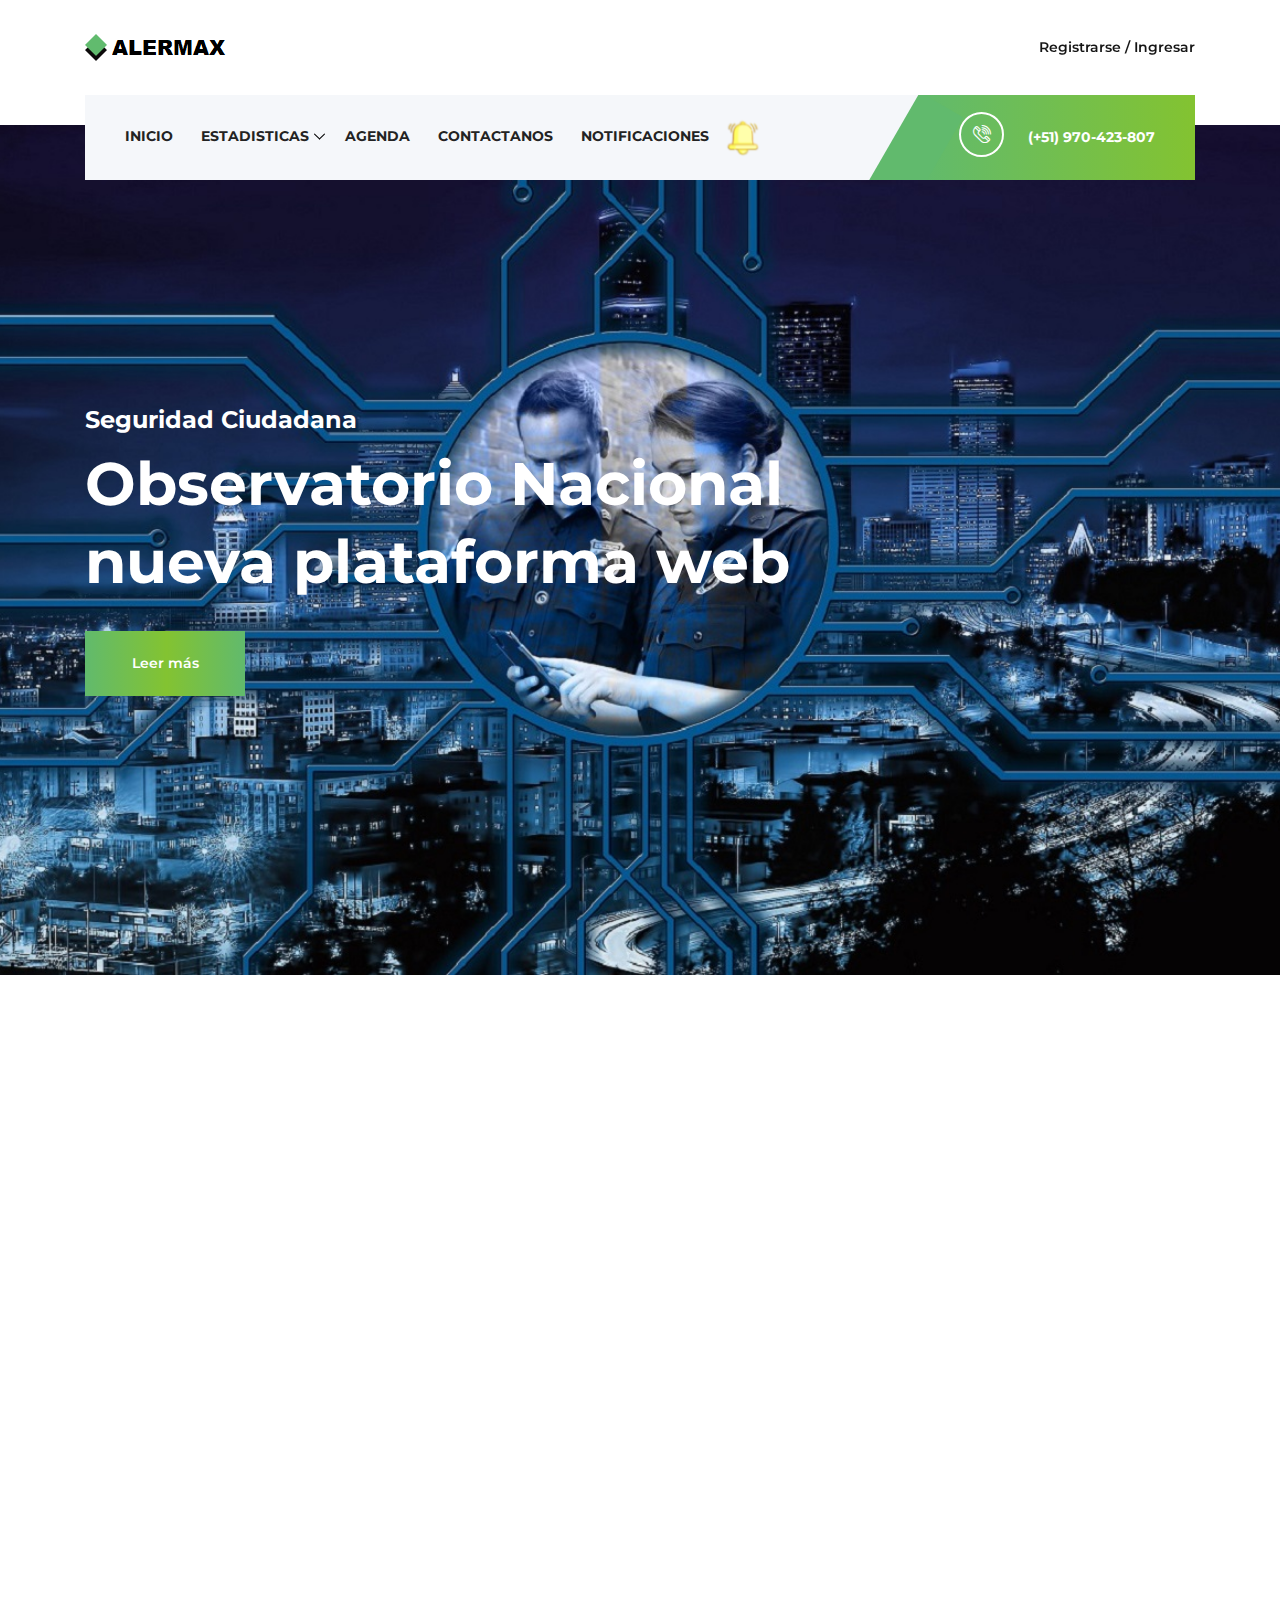
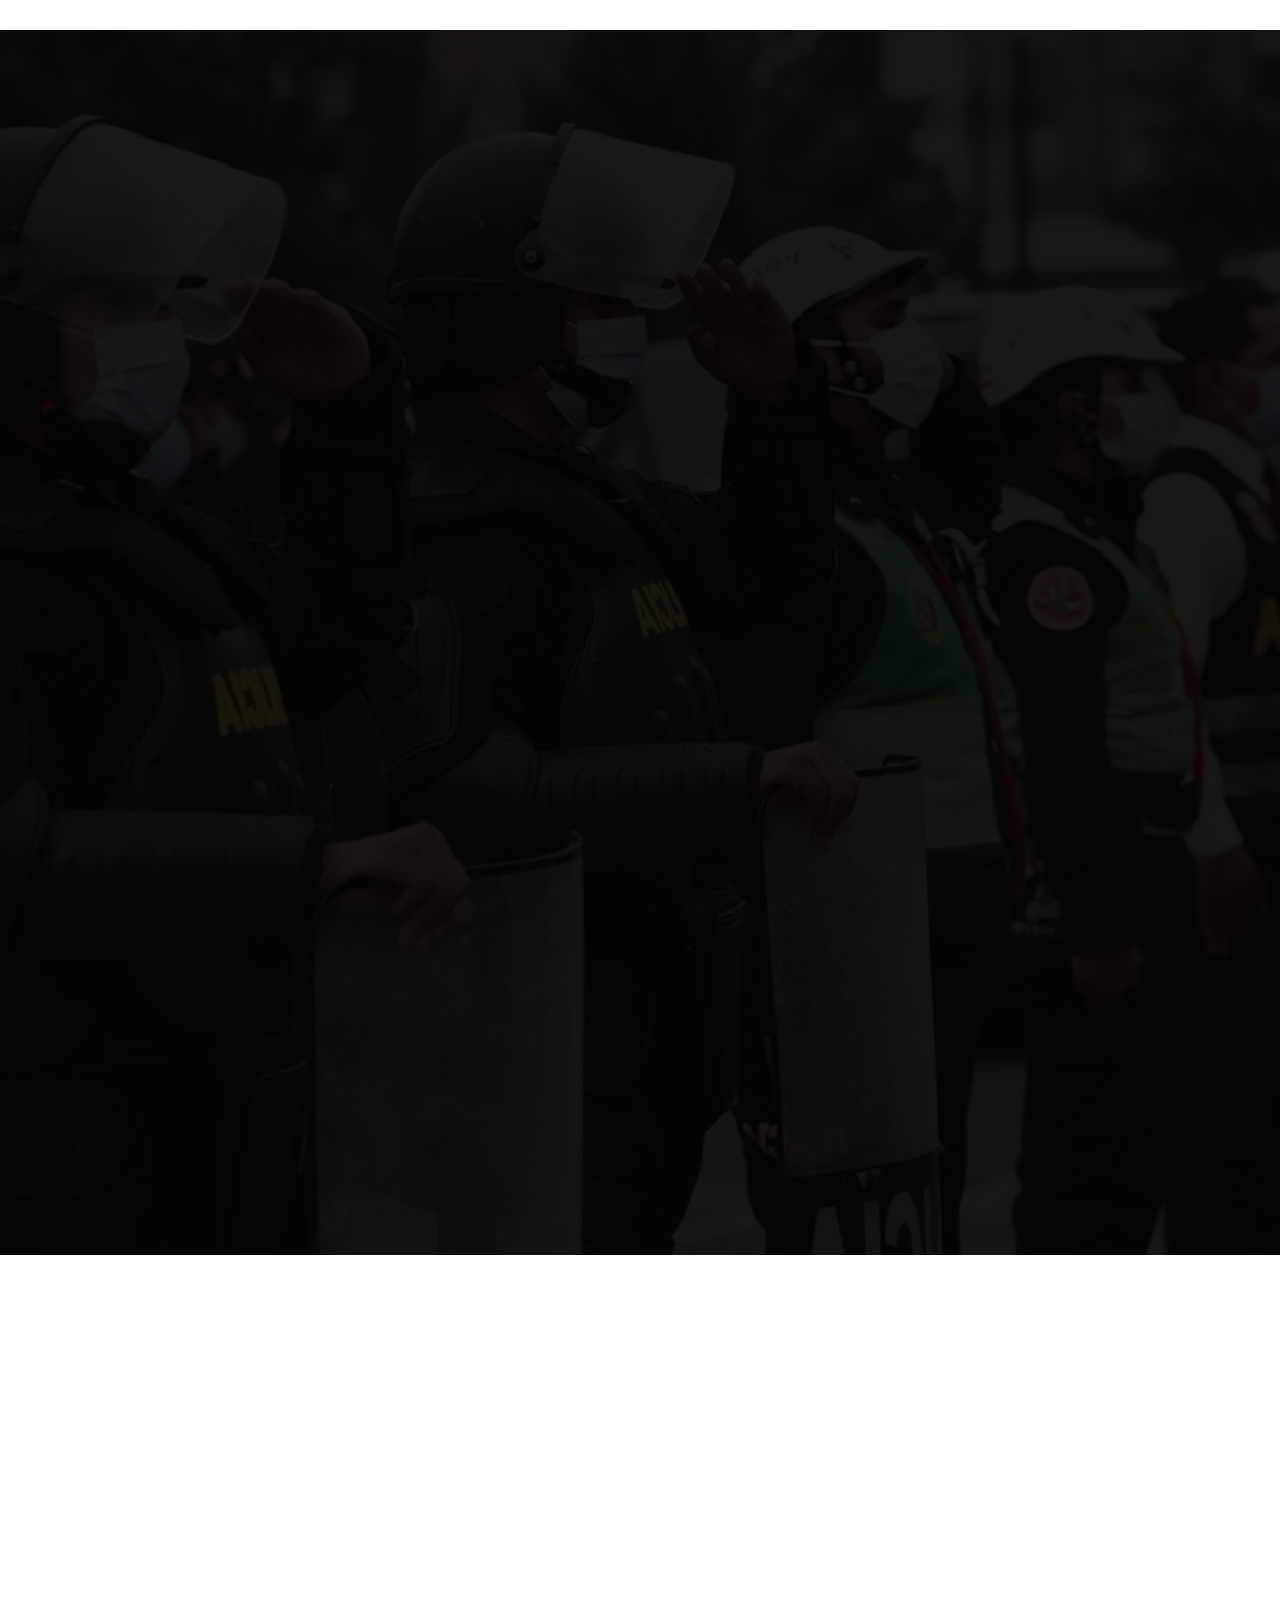
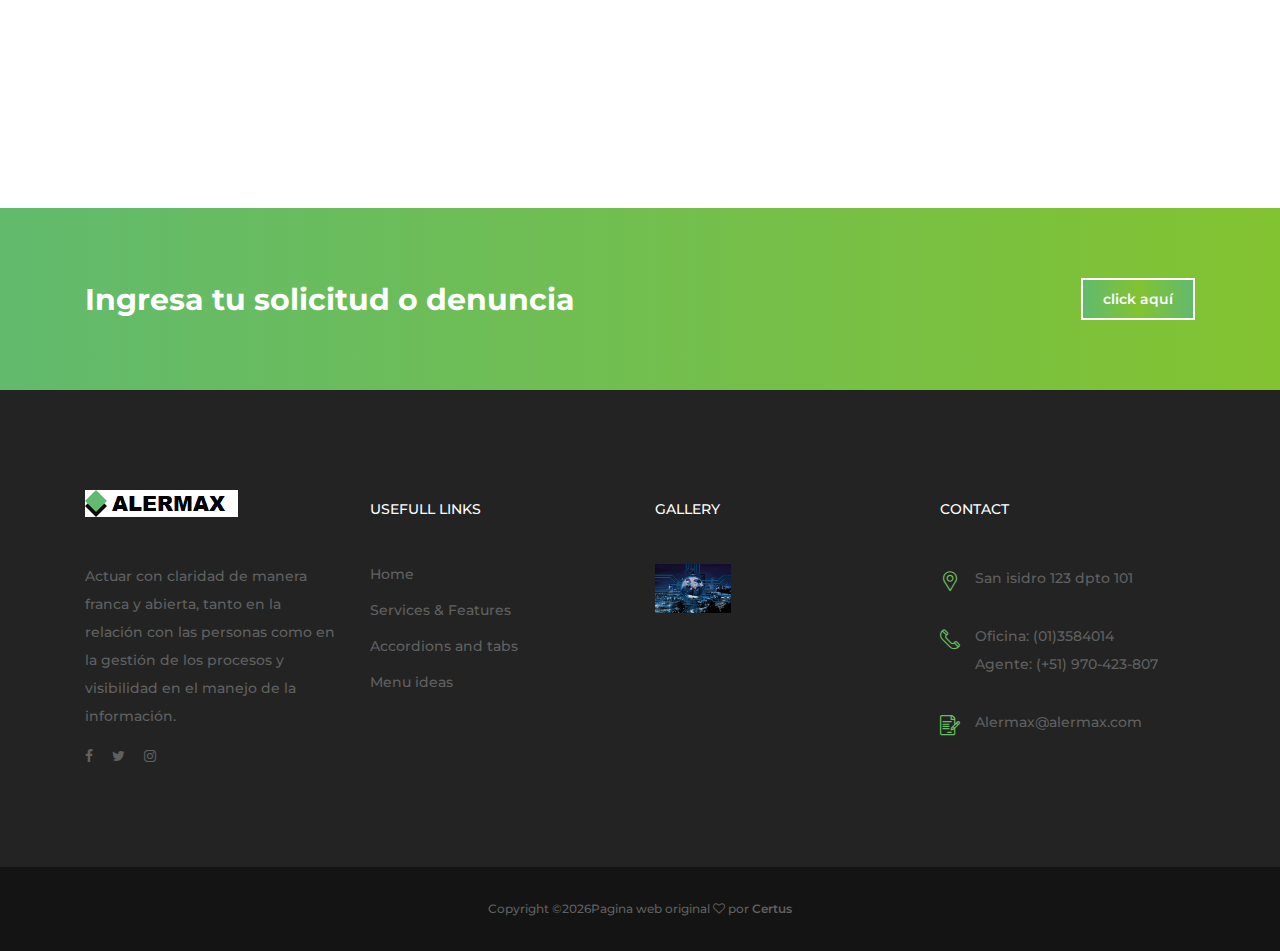
<file: index.html>
<!DOCTYPE html>
<html lang="en">

<head>
    <meta charset="UTF-8">
    <meta name="description" content="">
    <meta http-equiv="X-UA-Compatible" content="IE=edge">
    <meta name="viewport" content="width=device-width, initial-scale=1, shrink-to-fit=no">
    <!-- The above 4 meta tags *must* come first in the head; any other head content must come *after* these tags -->

    <!-- Title -->
    <title>Alermax - seguridad Ciudadana</title>

    <!-- Favicon -->
    <link rel="icon" href="img/core-img/favicon.ico">

    <!-- Core Stylesheet -->
    <link rel="stylesheet" href="style.css">

</head>

<body>
    <!-- ##### Preloader ##### -->
    <div id="preloader">
        <i class="circle-preloader"></i>
    </div>

    <!-- ##### Header Area Start ##### -->
    <header class="header-area">

        <!-- Top Header Area -->
        <div class="top-header">
            <div class="container h-100">
                <div class="row h-100">
                    <div class="col-12 h-100">
                        <div class="header-content h-100 d-flex align-items-center justify-content-between">
                            <div class="academy-logo">
                                <a href="index.html"><img src="img/core-img/logo.png" alt=""></a>
                            </div>
                            <div class="login-content">
                                <a href="#">Registrarse / Ingresar</a>
                            </div>
                        </div>
                    </div>
                </div>
            </div>
        </div>

        <!-- Navbar Area -->
        <div class="academy-main-menu">
            <div class="classy-nav-container breakpoint-off">
                <div class="container">
                    <!-- Menu -->
                    <nav class="classy-navbar justify-content-between" id="academyNav">

                        <!-- Navbar Toggler -->
                        <div class="classy-navbar-toggler">
                            <span class="navbarToggler"><span></span><span></span><span></span></span>
                        </div>

                        <!-- Menu -->
                        <div class="classy-menu">

                            <!-- close btn -->
                            <div class="classycloseIcon">
                                <div class="cross-wrap"><span class="top"></span><span class="bottom"></span></div>
                            </div>

                            <!-- Nav Start -->
                            <div class="classynav">
                                <ul>
                                    <li><a href="index.html">INICIO</a></li> 
                                    <li><a href="#">Estadisticas</a>
                                        <ul class="dropdown">
                                            <li><a href="blog.html">MAPA DE CALOR</a></li>
                                            <li><a href="course.html">gráficos</a>
                                        </ul>
                                    <li><a href="about-us.html">AGENDA</a></li>
                                   
                                    <li><a href="contact.html">ContactAnos</a></li>
                                    <li><a href="elements.html">Notificaciones</a></li>
                                    <li> <img src="img/bg-img/campana.png" alt=""></a></li>
                                </ul>
                            </div>
                            <!-- Nav End -->
                        </div>

                        <!-- Calling Info -->
                        <div class="calling-info">
                            <div class="call-center">
                                <a href="tel:+654563325568889"><i class="icon-telephone-2"></i> <span>(+51) 970-423-807</span></a>
                            </div>
                        </div>
                    </nav>
                </div>
            </div>
        </div>
    </header>
    <!-- ##### Header Area End ##### -->

    <!-- ##### Hero Area Start ##### -->
    <section class="hero-area">
        <div class="hero-slides owl-carousel">

            <!-- Single Hero Slide -->
            <div class="single-hero-slide bg-img" style="background-image: url(img/bg-img/bg-1.jpg);">
                <div class="container h-100">
                    <div class="row h-100 align-items-center">
                        <div class="col-12">
                            <div class="hero-slides-content">
                                <h4 data-animation="fadeInUp" data-delay="100ms">Seguridad Ciudadana</h4>
                                <h2 data-animation="fadeInUp" data-delay="400ms">Observatorio Nacional <br>nueva plataforma web</h2>
                                <a href="#" class="btn academy-btn" data-animation="fadeInUp" data-delay="700ms">Leer más</a>
                            </div>
                        </div>
                    </div>
                </div>
            </div>

            <!-- Single Hero Slide -->
            <div class="single-hero-slide bg-img" style="background-image: url(img/bg-img/bg-2.jpg);">
                <div class="container h-100">
                    <div class="row h-100 align-items-center">
                        <div class="col-12">
                            <div class="hero-slides-content">
                                <h4 data-animation="fadeInUp" data-delay="100ms">Frente a los problemas de seguridad</h4>
                                <h2 data-animation="fadeInUp" data-delay="400ms"> nuestra sociedad <br> necesita una <br>planificación geográfica.</h2>
                            <a href="#" class="btn academy-btn">Leer más</a>
                            </div>
                        </div>
                    </div>
                </div>
            </div>
        </div>
    </section>
    <!-- ##### Hero Area End ##### -->

    <!-- ##### Top Feature Area Start ##### -->
    <div class="top-features-area wow fadeInUp" data-wow-delay="300ms">
        <div class="container">
            <div class="row">
                <div class="col-12">
                    <div class="features-content">
                        <div class="row no-gutters">
                            <!-- Single Top Features -->
                            <div class="col-12 col-md-4">
                                <div class="single-top-features d-flex align-items-center justify-content-center">
                                    <i class="icon-agenda-1"></i>
                                    <h5>Agenda  </h5>
                                </div>
                            </div>
                            <!-- Single Top Features -->
                            <div class="col-12 col-md-4">
                                <div class="single-top-features d-flex align-items-center justify-content-center">
                                    <i class="icon-assistance"></i>
                                    <h5>Servicios</h5>
                                </div>
                            </div>
                            <!-- Single Top Features -->
                            <div class="col-12 col-md-4">
                                <div class="single-top-features d-flex align-items-center justify-content-center">
                                    <i class="icon-telephone-3"></i>
                                    <h5>Soporte técnico</h5>
                                </div>
                            </div>
                        </div>
                    </div>
                </div>
            </div>
        </div>
    </div>
    <!-- ##### Top Feature Area End ##### -->

    <!-- ##### Course Area Start ##### -->
    <div class="academy-courses-area section-padding-100-0">
        <div class="container">
            <div class="row">
                <!-- Single Course Area -->
                <div class="col-12 col-sm-6 col-lg-4">
                    <div class="single-course-area d-flex align-items-center mb-100 wow fadeInUp" data-wow-delay="300ms">
                        <div class="course-icon">
                            <i class="icon-id-card"></i>
                        </div>
                        <div class="course-content">
                            <h4>Comisarias Distritales</h4>
                            <p>Encuentra el número telefonico de las comisarias cercanas.</p>
                        </div>
                    </div>
                </div>
                <!-- Single Course Area -->
                <div class="col-12 col-sm-6 col-lg-4">
                    <div class="single-course-area d-flex align-items-center mb-100 wow fadeInUp" data-wow-delay="400ms">
                        <div class="course-icon">
                            <i class="icon-worldwide"></i>
                        </div>
                        <div class="course-content">
                            <h4>Información Geográfica</h4>
                            <p> Inteligencia basándose en la ubicación.</p>
                        </div>
                    </div>
                </div>
                <!-- Single Course Area -->
                <div class="col-12 col-sm-6 col-lg-4">
                    <div class="single-course-area d-flex align-items-center mb-100 wow fadeInUp" data-wow-delay="500ms">
                        <div class="course-icon">
                            <i class="icon-map"></i>
                        </div>
                        <div class="course-content">
                            <h4>Estadisticas</h4>
                            <p>Conoce los distritos con mas indice delictivo</p>
                        </div>
                    </div>
                </div>
                <!-- Single Course Area -->
                <div class="col-12 col-sm-6 col-lg-4">
                    <div class="single-course-area d-flex align-items-center mb-100 wow fadeInUp" data-wow-delay="600ms">
                        <div class="course-icon">
                            <i class="icon-like"></i>
                        </div>
                        <div class="course-content">
                            <h4>Social Media</h4>
                            <p>Faceboock, Instagram, twitter.</p>
                        </div>
                    </div>
                </div>
                <!-- Single Course Area -->
                <div class="col-12 col-sm-6 col-lg-4">
                    <div class="single-course-area d-flex align-items-center mb-100 wow fadeInUp" data-wow-delay="700ms">
                        <div class="course-icon">
                            <i class="icon-responsive"></i>
                        </div>
                        <div class="course-content">
                            <h4>Noticias</h4>
                            <p>Información de ultimo minuto.</p>
                        </div>
                    </div>
                </div>
                <!-- Single Course Area -->
                <div class="col-12 col-sm-6 col-lg-4">
                    <div class="single-course-area d-flex align-items-center mb-100 wow fadeInUp" data-wow-delay="800ms">
                        <div class="course-icon">
                            <i class="icon-message"></i>
                        </div>
                        <div class="course-content">
                            <h4>Envianos tu solicitud</h4>
                            <p>Gestionamos tu denuncia y brindamos solución</p>
                        </div>
                    </div>
                </div>
            </div>
        </div>
    </div>
    <!-- ##### Course Area End ##### -->

    <!-- ##### Testimonials Area Start ##### -->
    <div class="testimonials-area section-padding-100 bg-img bg-overlay" style="background-image: url(img/bg-img/bg-2.jpg);">
        <div class="container">
            <div class="row">
                <div class="col-12">
                    <div class="section-heading text-center mx-auto white wow fadeInUp" data-wow-delay="300ms">
                        <span>Somos la voz del pueblo</span>
                        <h3>Testimonios de ciudadanos </h3>
                    </div>
                </div>
            </div>
            <div class="row">
                <!-- Single Testimonials Area -->
                <div class="col-12 col-md-6">
                    <div class="single-testimonial-area mb-100 d-flex wow fadeInUp" data-wow-delay="400ms">
                        <div class="testimonial-thumb">
                            <img src="img/bg-img/t1.jpg" alt="">
                        </div>
                        <div class="testimonial-content">
                            <h5>El poder esta en nosotros</h5>
                            <p>Es indudable que la sociedad se siente segura cuando quienes la integran, sin excepción alguna, pueden cumplir sus
                            labores cotidianas en un ambiente de respeto a la ley, sin sentir temor, viviendo la "sensación" de estar protegidos
                            permanentemente y cuando se respeta el ordenamiento social y existe respeto mutuo..</p>
                            <h6><span>Stefany ,</span> San juan de lurigancho</h6>
                        </div>
                    </div>
                </div>
                <!-- Single Testimonials Area -->
                <div class="col-12 col-md-6">
                    <div class="single-testimonial-area mb-100 d-flex wow fadeInUp" data-wow-delay="500ms">
                        <div class="testimonial-thumb">
                            <img src="img/bg-img/t2.jpg" alt="">
                        </div>
                        <div class="testimonial-content">
                            <h5>La lucha de todos los dias</h5>
                            <p>En la lucha contra el delito y la violencia no es suficiente pensar en la utilización de los organismos de seguridad. En
                            forma simplista, en ocasiones se plantea que el sólo fortalecimiento de la Policía, en medios humanos o materiales y con
                            la expedición de medidas represivas de carácter penal o policivo, puede conseguirse controlar y disminuir la
                            criminalidad.</p>
                            <h6><span>Neybeth ,</span> Comas</h6>
                        </div>
                    </div>
                </div>
                <!-- Single Testimonials Area -->
                <div class="col-12 col-md-6">
                    <div class="single-testimonial-area mb-100 d-flex wow fadeInUp" data-wow-delay="600ms">
                        <div class="testimonial-thumb">
                            <img src="img/bg-img/t3.jpg" alt="">
                        </div>
                        <div class="testimonial-content">
                            <h5>Política de seguridad</h5>
                            <p>Si queremos asumir en forma seria y responsable el problema de la inseguridad y la violencia, debe buscarse, a través de
                            la investigación, el estudio y análisis permanentes y continuos de los fenómenos sociales, elementos de juicio
                            suficientes para trazar una política de seguridad integral, que permita diseñar estrategias, tácticas y medios sociales
                            adecuados para conseguir control óptimo de la criminalidad y violencia.</p>
                            <h6><span>Christian sanches,</span> Villa el salvador</h6>
                        </div>
                    </div>
                </div>
                <!-- Single Testimonials Area -->
                <div class="col-12 col-md-6">
                    <div class="single-testimonial-area mb-100 d-flex wow fadeInUp" data-wow-delay="700ms">
                        <div class="testimonial-thumb">
                            <img src="img/bg-img/t4.jpg" alt="">
                        </div>
                        <div class="testimonial-content">
                            <h5>LLamado de alerta a las autoridades</h5>
                            <p>Se han trazado muchos programas respecto a la comunidad, pero los resultados nos indican que se requiere una acción más
                            efectiva y práctica que, a la vez que vincula y hace partícipe a la comunidad en la política de seguridad integral,
                            estimule las relaciones entre ésta, las autoridades, la Fuerza Pública y los servicios públicos.</p>
                            <h6><span>Cesar Gary,</span> Independencia</h6>
                        </div>
                    </div>
                </div>
            </div>
            <div class="row">
                <div class="col-12">
                    <div class="load-more-btn text-center wow fadeInUp" data-wow-delay="800ms">
                        <a href="#" class="btn academy-btn">Ver más </a>
                    </div>
                </div>
            </div>
        </div>
    </div>
    <!-- ##### Testimonials Area End ##### -->

    <!-- ##### Top Popular Courses Area Start ##### -->
    <div class="top-popular-courses-area section-padding-100-70">
        <div class="container">
            <div class="row">
                <div class="col-12">
                   
                    <div class="section-heading text-center mx-auto wow fadeInUp" data-wow-delay="300ms">
                        <br>
                        <h3>VISIÓN</h3>
                        <br>
                        <span>Llevar a todo el Perú el enfoque geoespacial para la toma de decisiones clave.</span>
                        
                    </div>
                    <div class="section-heading text-center mx-auto wow fadeInUp" data-wow-delay="300ms">
                        <h3>PROPOSITO</h3>
                        <br>
                        <span>Creemos en tecnología que mejora la calidad de vida de las comunidades peruanas.</span>
                        
                    </div>
                </div>
            </div>
            <div class="row">
               
               
                
               
                
            </div>
        </div>
    </div>
    <!-- ##### Top Popular Courses Area End ##### -->


    <!-- ##### CTA Area Start ##### -->
    <div class="call-to-action-area">
        <div class="container">
            <div class="row">
                <div class="col-12">
                    <div class="cta-content d-flex align-items-center justify-content-between flex-wrap">
                        <h3>Ingresa tu solicitud o denuncia </h3>
                        <a href="#" class="btn academy-btn">click aquí</a>
                    </div>
                </div>
            </div>
        </div>
    </div>
    <!-- ##### CTA Area End ##### -->

    <!-- ##### Footer Area Start ##### -->
    <footer class="footer-area">
        <div class="main-footer-area section-padding-100-0">
            <div class="container">
                <div class="row">
                    <!-- Footer Widget Area -->
                    <div class="col-12 col-sm-6 col-lg-3">
                        <div class="footer-widget mb-100">
                            <div class="widget-title">
                                <a href="#"><img src="img/core-img/logo2.png" alt=""></a>
                            </div>
                            <p>Actuar con claridad de manera franca y abierta, tanto en la relación con las personas como en la gestión de los
                            procesos y visibilidad en el manejo de la información.</p>
                            <div class="footer-social-info">
                                <a href="#"><i class="fa fa-facebook"></i></a>
                                <a href="#"><i class="fa fa-twitter"></i></a>                      
                                <a href="#"><i class="fa fa-instagram"></i></a>
                            </div>
                        </div>
                    </div>
                    <!-- Footer Widget Area -->
                    <div class="col-12 col-sm-6 col-lg-3">
                        <div class="footer-widget mb-100">
                            <div class="widget-title">
                                <h6>Usefull Links</h6>
                            </div>
                            <nav>
                                <ul class="useful-links">
                                    <li><a href="#">Home</a></li>
                                    <li><a href="#">Services &amp; Features</a></li>
                                    <li><a href="#">Accordions and tabs</a></li>
                                    <li><a href="#">Menu ideas</a></li>
                                </ul>
                            </nav>
                        </div>
                    </div>
                    <!-- Footer Widget Area -->
                    <div class="col-12 col-sm-6 col-lg-3">
                        <div class="footer-widget mb-100">
                            <div class="widget-title">
                                <h6>Gallery</h6>
                            </div>
                            <div class="gallery-list d-flex justify-content-between flex-wrap">
                                <a href="img/bg-img/gallery1.jpg" class="gallery-img" title="Gallery Image 1"><img src="img/bg-img/bg-1.jpg" alt=""></a>
                               
                               
                                
                            </div>
                        </div>
                    </div>
                    <!-- Footer Widget Area -->
                    <div class="col-12 col-sm-6 col-lg-3">
                        <div class="footer-widget mb-100">
                            <div class="widget-title">
                                <h6>Contact</h6>
                            </div>
                            <div class="single-contact d-flex mb-30">
                                <i class="icon-placeholder"></i>
                                <p>San isidro 123 dpto 101</p>
                            </div>
                            <div class="single-contact d-flex mb-30">
                                <i class="icon-telephone-1"></i>
                                <p>Oficina: (01)3584014 <br>Agente: (+51) 970-423-807</p>
                            </div>
                            <div class="single-contact d-flex">
                                <i class="icon-contract"></i>
                                <p>Alermax@alermax.com</p>
                            </div>
                        </div>
                    </div>
                </div>
            </div>
        </div>
        <div class="bottom-footer-area">
            <div class="container">
                <div class="row">
                    <div class="col-12">
                        <p><!-- Link back to Colorlib can't be removed. Template is licensed under CC BY 3.0. -->
Copyright &copy;<script>document.write(new Date().getFullYear());</script>Pagina web original <i class="fa fa-heart-o" aria-hidden="true"></i> por <a href="https://certus.edu.pe/" target="_blank">Certus</a>
<!-- Link back to Colorlib can't be removed. Template is licensed under CC BY 3.0. --></p>
                    </div>
                </div>
            </div>
        </div>
    </footer>
    <!-- ##### Footer Area Start ##### -->

    <!-- ##### All Javascript Script ##### -->
    <!-- jQuery-2.2.4 js -->
    <script src="js/jquery/jquery-2.2.4.min.js"></script>
    <!-- Popper js -->
    <script src="js/bootstrap/popper.min.js"></script>
    <!-- Bootstrap js -->
    <script src="js/bootstrap/bootstrap.min.js"></script>
    <!-- All Plugins js -->
    <script src="js/plugins/plugins.js"></script>
    <!-- Active js -->
    <script src="js/active.js"></script>
</body>

</html>
</file>
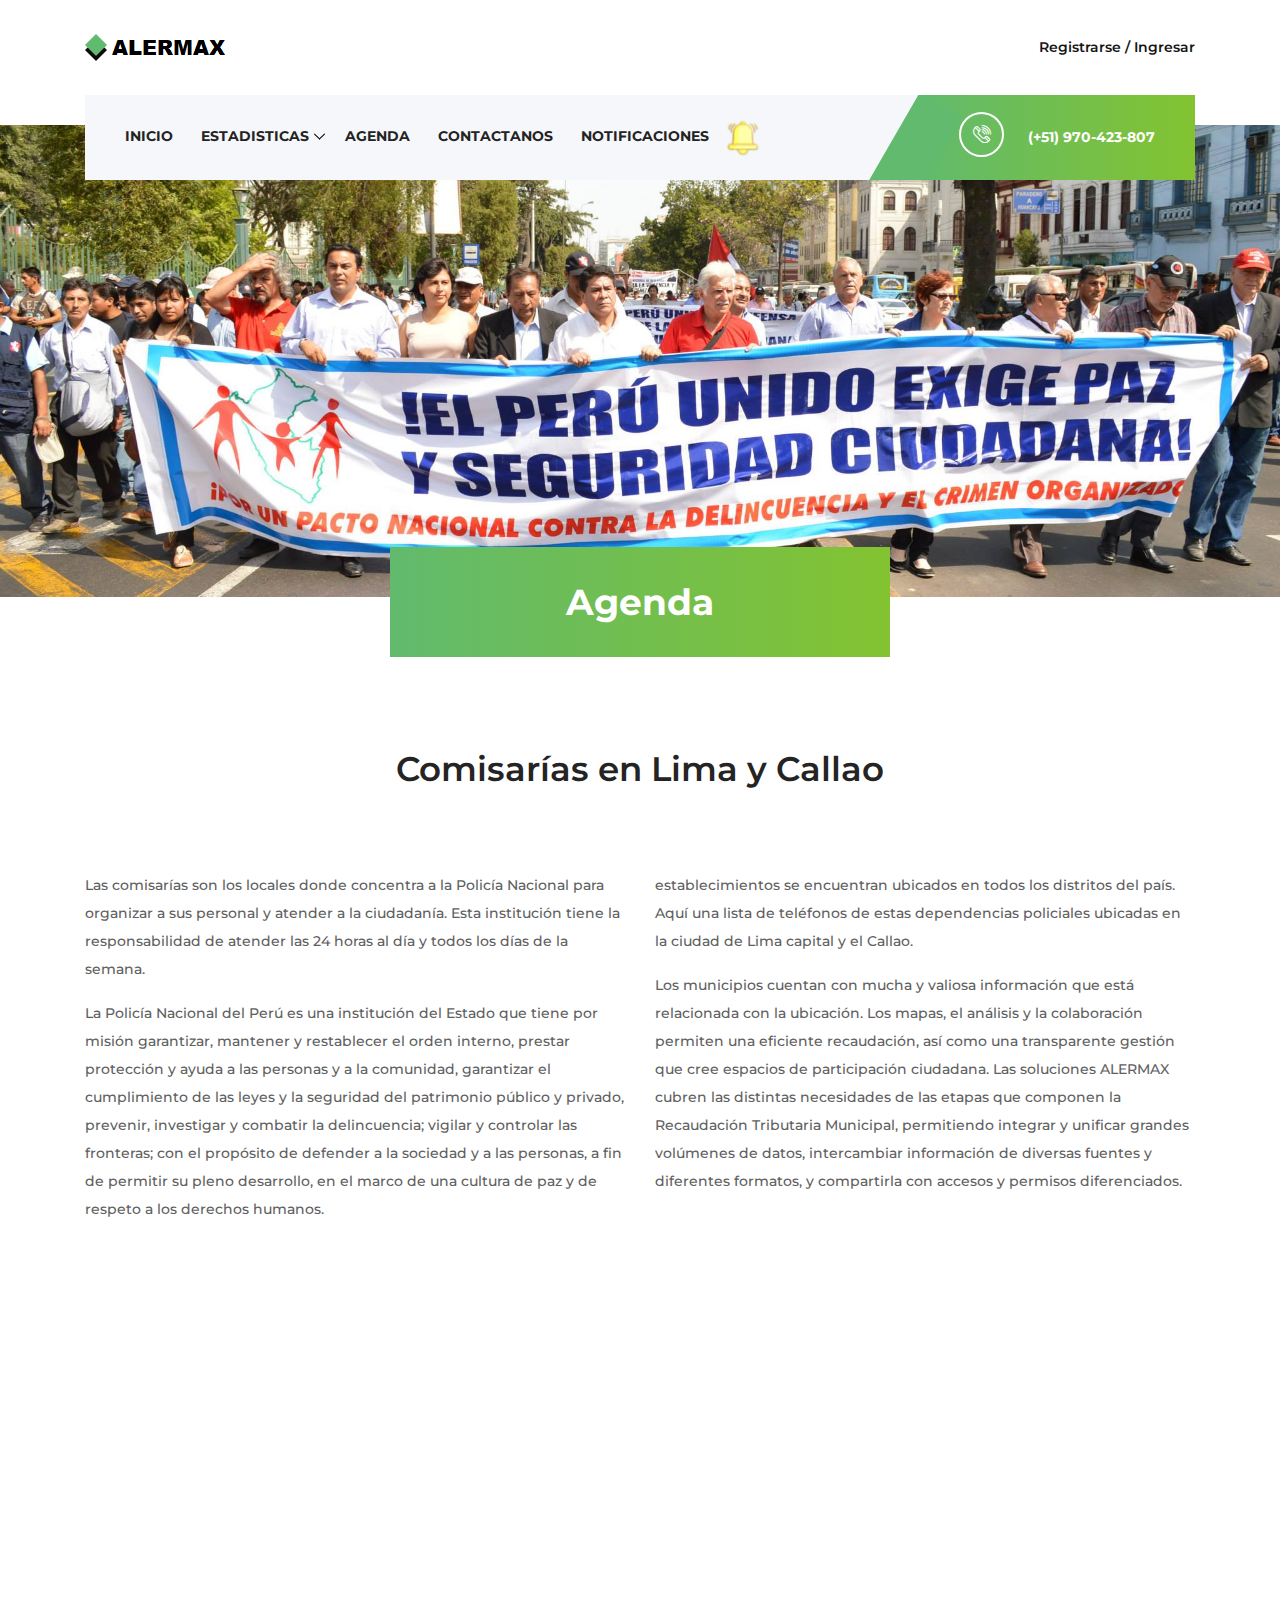
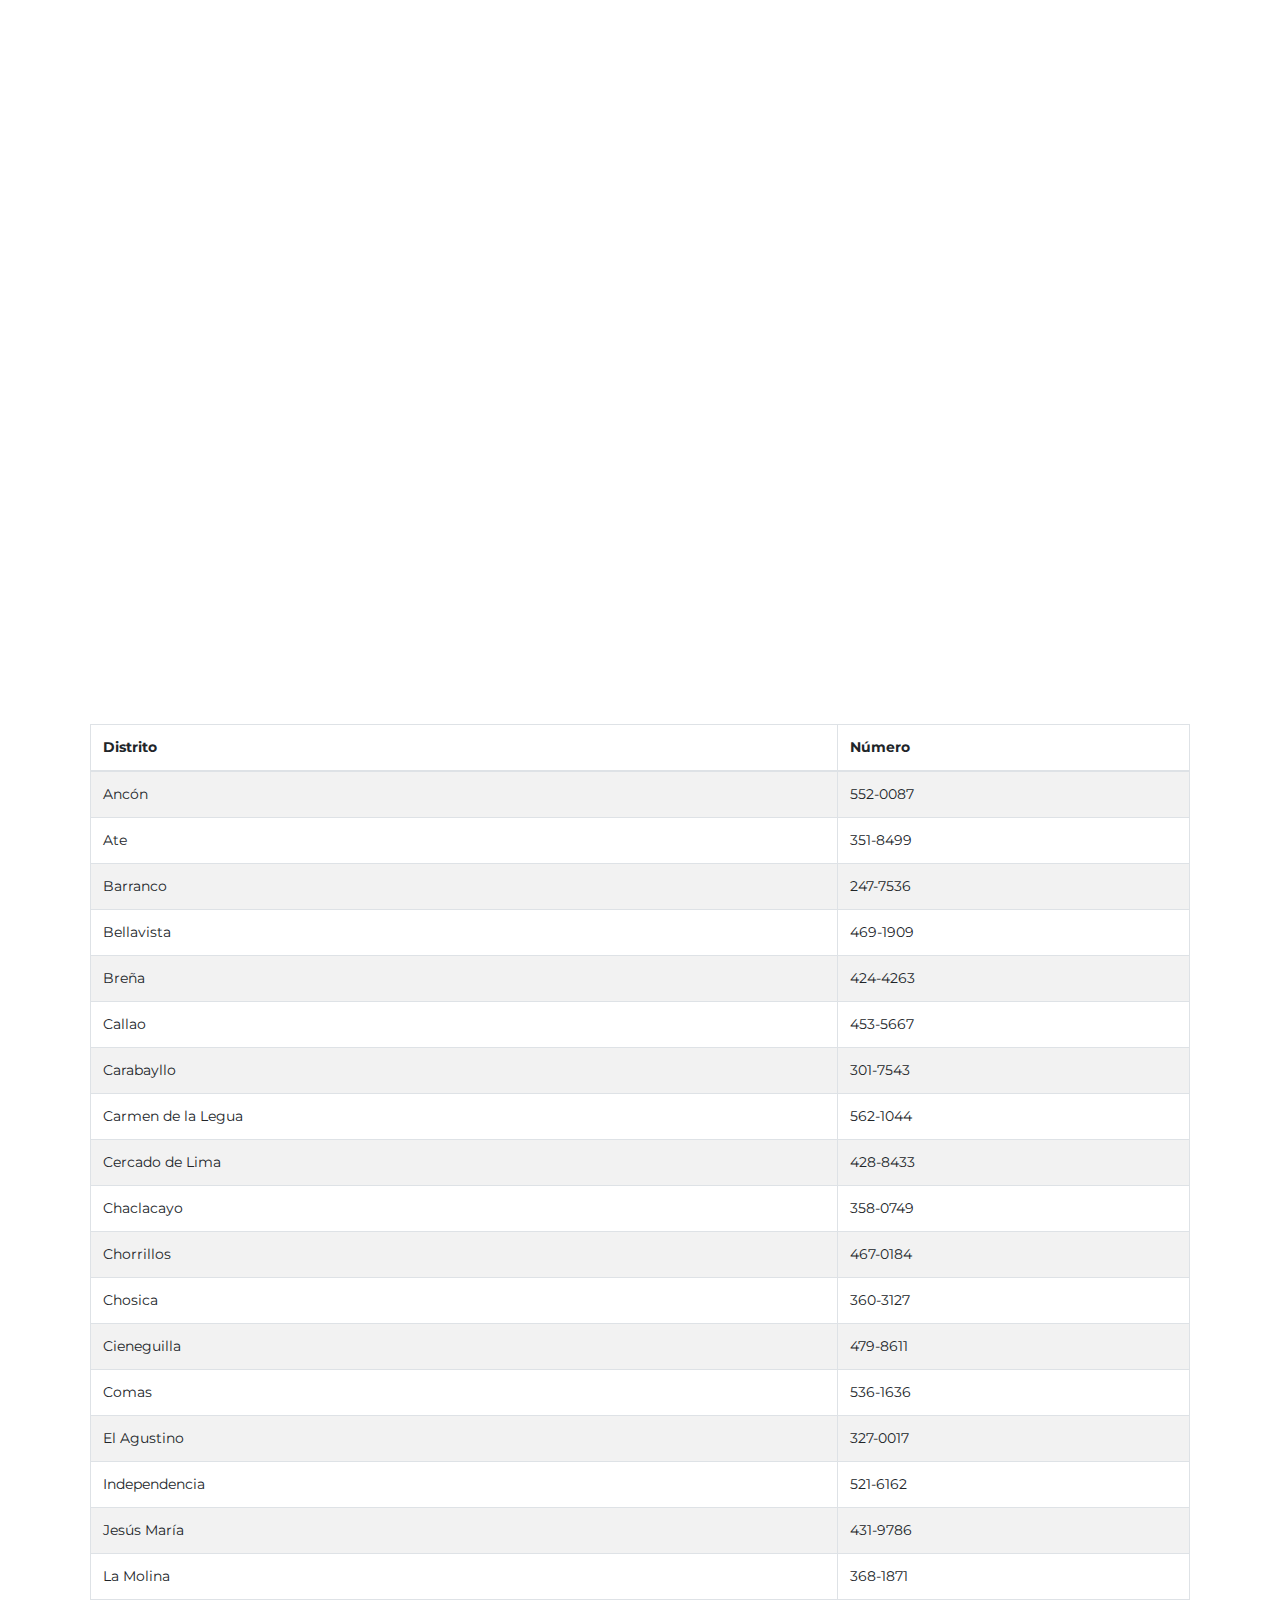
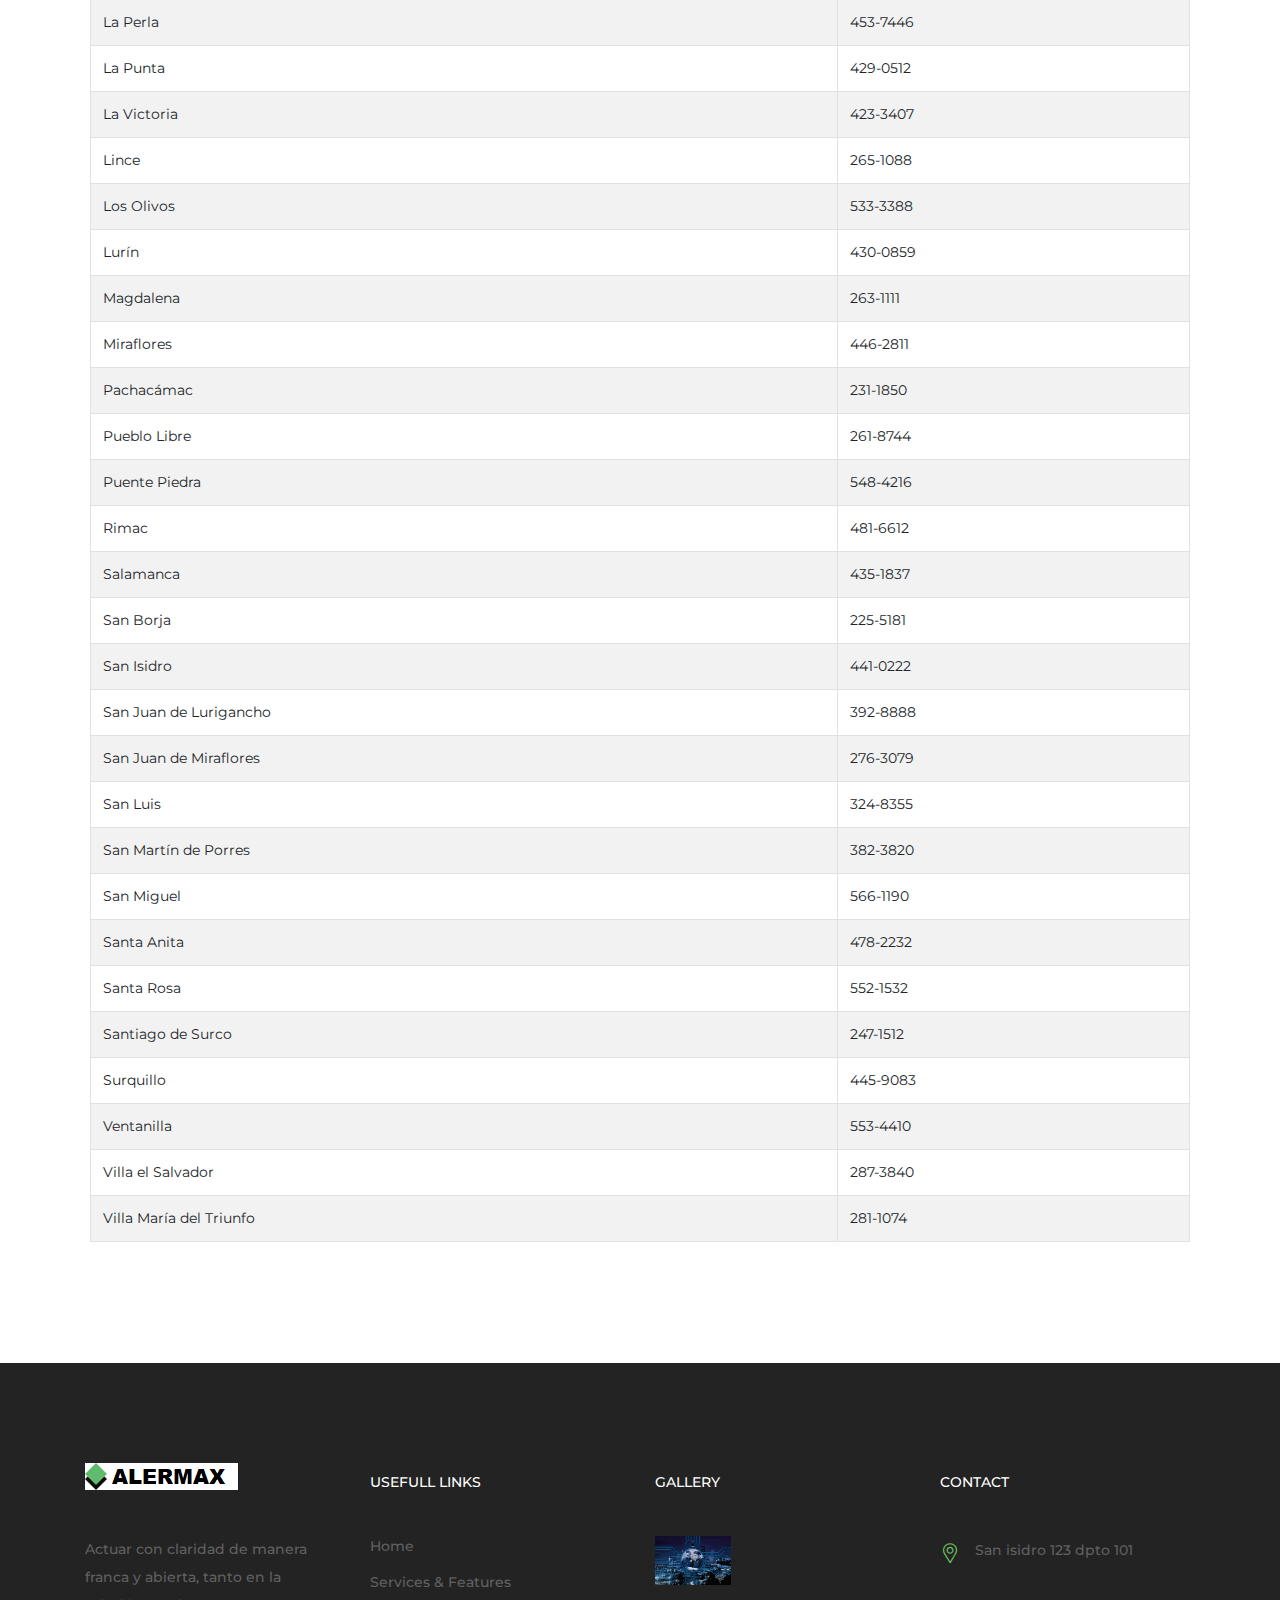
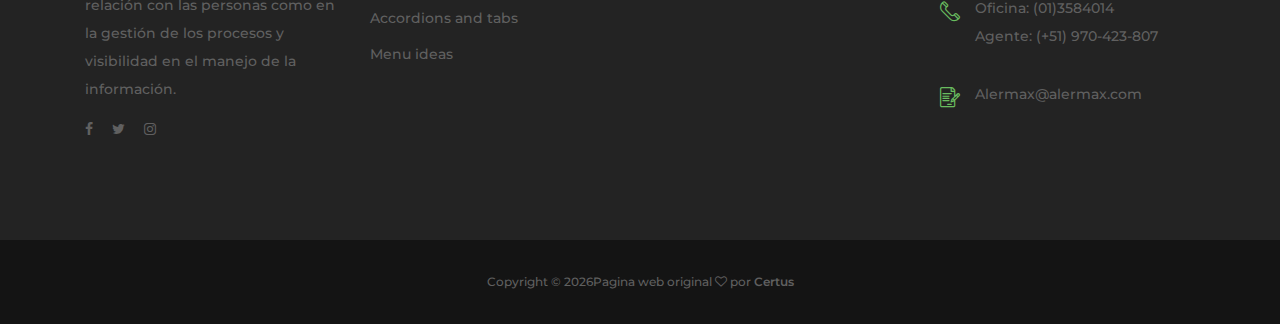
<file: about-us.html>
<!DOCTYPE html>
<html lang="en">

<head>
    <meta charset="UTF-8">
    <meta name="description" content="">
    <meta http-equiv="X-UA-Compatible" content="IE=edge">
    <meta name="viewport" content="width=device-width, initial-scale=1, shrink-to-fit=no">
    <!-- The above 4 meta tags *must* come first in the head; any other head content must come *after* these tags -->

    <!-- Title -->
    <title>Alermax - seguridad Ciudadana</title>

    <!-- Favicon -->
    <link rel="icon" href="img/core-img/favicon.ico">

    <!-- Core Stylesheet -->
    <link rel="stylesheet" href="style.css">



</head>

<body>
    <!-- ##### Preloader ##### -->
    <div id="preloader">
        <i class="circle-preloader"></i>
    </div>

    <!-- ##### Header Area Start ##### -->
    <header class="header-area">

        <!-- Top Header Area -->
        <div class="top-header">
            <div class="container h-100">
                <div class="row h-100">
                    <div class="col-12 h-100">
                        <div class="header-content h-100 d-flex align-items-center justify-content-between">
                            <div class="academy-logo">
                                <a href="index.html"><img src="img/core-img/logo.png" alt=""></a>
                            </div>
                            <div class="login-content">
                                <a href="#">Registrarse / Ingresar</a>
                            </div>
                        </div>
                    </div>
                </div>
            </div>
        </div>
        <!-- Navbar Area -->
        <div class="academy-main-menu">
            <div class="classy-nav-container breakpoint-off">
                <div class="container">
                    <!-- Menu -->
                    <nav class="classy-navbar justify-content-between" id="academyNav">

                        <!-- Navbar Toggler -->
                        <div class="classy-navbar-toggler">
                            <span class="navbarToggler"><span></span><span></span><span></span></span>
                        </div>

                        <!-- Menu -->
                        <div class="classy-menu">

                            <!-- close btn -->
                            <div class="classycloseIcon">
                                <div class="cross-wrap"><span class="top"></span><span class="bottom"></span></div>
                            </div>

                            <!-- Nav Start -->
                            <div class="classynav">
                                <ul>
                                    <li><a href="index.html">INICIO</a></li>
                                    <li><a href="#">Estadisticas</a>
                                        <ul class="dropdown">
                                            <li><a href="blog.html">MAPA DE CALOR</a></li>
                                            <li><a href="course.html">gráficos</a>
                                        </ul>
                                    <li><a href="about-us.html">AGENDA</a></li>
                            
                                    <li><a href="contact.html">Contactanos</a></li>
                                    <li><a href="elements.html">Notificaciones</a></li>
                                    <li> <img src="img/bg-img/campana.png" alt=""></a></li>
                                </ul>
                            </div>
                            <!-- Nav End -->
                        </div>

                        <!-- Calling Info -->
                        <div class="calling-info">
                            <div class="call-center">
                                <a href="tel:+654563325568889"><i class="icon-telephone-2"></i> <span>(+51) 970-423-807</span></a>
                            </div>
                        </div>
                    </nav>
                </div>
            </div>
        </div>
    </header>
    <!-- ##### Header Area End ##### -->

    <!-- ##### Breadcumb Area Start ##### -->
    <div class="breadcumb-area bg-img" style="background-image: url(img/bg-img/breadcumb.jpg);">
        <div class="bradcumbContent">
            <h2>Agenda</h2>
        </div>
    </div>
    <!-- ##### Breadcumb Area End ##### -->

    <!-- ##### About Us Area Start ##### -->
    <section class="about-us-area mt-50 section-padding-100">
        <div class="container">
            <div class="row">
                <div class="col-12">
                    <div class="section-heading text-center mx-auto wow fadeInUp" data-wow-delay="300ms">
                        
                        <h3>Comisarías en Lima y Callao</h3>
                    </div>
                </div>
            </div>
            <div class="row">
                <div class="col-12 col-md-6 wow fadeInUp" data-wow-delay="400ms">
                    <p>Las comisarías son los locales donde concentra a la Policía Nacional para organizar a sus personal y atender a la
                    ciudadanía. Esta institución tiene la responsabilidad de atender las 24 horas al día y todos los días de la semana.</p>
                    <p>La Policía Nacional del Perú es una institución del Estado que tiene por misión garantizar, mantener y restablecer el
                        orden interno, prestar protección y ayuda a las personas y a la comunidad, garantizar el cumplimiento de las leyes y
                        la
                        seguridad
                        del patrimonio público y privado, prevenir, investigar y combatir la delincuencia; vigilar y controlar las
                        fronteras;
                        con el propósito de defender a la sociedad y a las personas, a fin de permitir su pleno desarrollo, en el marco de
                        una
                        cultura
                        de paz y de respeto a los derechos humanos.</p>
                </div>
                <div class="col-12 col-md-6 wow fadeInUp" data-wow-delay="500ms">
                
                    <p> establecimientos se encuentran ubicados en todos los distritos del país. Aquí una lista de teléfonos de estas
                    dependencias policiales ubicadas en la ciudad de Lima capital y el Callao.</p>
                    <P>
                        Los municipios cuentan con mucha y valiosa información que está relacionada con la ubicación. Los mapas, el análisis y
                        la colaboración permiten una eficiente recaudación, así como una transparente gestión que cree espacios de participación
                        ciudadana.
                        Las soluciones ALERMAX cubren las distintas necesidades de las etapas que componen la Recaudación Tributaria Municipal,
                        permitiendo integrar y unificar grandes volúmenes de datos, intercambiar información de diversas fuentes y diferentes
                        formatos, y compartirla con accesos y permisos diferenciados.
                    </P>

                </div>
            </div>
            <div class="row">
                <div class="col-12">
                    <div class="about-slides owl-carousel mt-100 wow fadeInUp" data-wow-delay="600ms">
                        <img src="img/bg-img/bg-3.jpg" alt="">
                        <img src="img/bg-img/bg-2.jpg" alt="">
                        <img src="img/bg-img/bg-1.jpg" alt="">
                    </div>
                </div>
            </div>
        </div>
    </section>
    <!-- ##### About Us Area End ##### -->

    <!-- ##### Team Area Start ##### -->
    <section class="teachers-area section-padding-0-100">
        <div class="container">
            <div class="row">
                <div class="col-12">
                    <div class="section-heading text-center mx-auto wow fadeInUp" data-wow-delay="300ms">
                        <span>Teléfonos</span>
                        <h3>COMISARIAS DISTRITALES</h3>
                    </div>
                </div>
            </div>

            <div class="container" style="margin-top: 10px;padding: 5px">
                <table id="tablax" class="table table-striped table-bordered" style="width:100%">
                    <thead>
                        <th>Distrito</th>
                        <th>Número</th>
            
                    </thead>
                    <tbody>
                        <tr>
                            <td>Ancón</td>
                            <td>552-0087</td>
            
                        </tr>
                        <tr>
                            <td>Ate</td>
                            <td>351-8499</td>
            
                        </tr>
                        <tr>
                            <td>Barranco</td>
                            <td>247-7536</td>
            
                        </tr>
                        <tr>
                            <td>Bellavista</td>
                            <td>469-1909</td>
            
                        </tr>
                        <tr>
                            <td>Breña</td>
                            <td>424-4263</td>
            
                        </tr>
                        <tr>
                            <td>Callao</td>
                            <td>453-5667</td>
            
                        </tr>
                        <tr>
                            <td>Carabayllo</td>
                            <td>301-7543</td>
            
                        </tr>
                        <tr>
                            <td>Carmen de la Legua</td>
                            <td>562-1044</td>
            
                        </tr>
                        <tr>
                            <td>Cercado de Lima</td>
                            <td>428-8433</td>
            
                        </tr>
                        <tr>
                            <td>Chaclacayo</td>
                            <td>358-0749</td>
            
                        </tr>
                        <tr>
                            <td>Chorrillos</td>
                            <td>467-0184</td>
            
                        </tr>
                        <tr>
                            <td>Chosica</td>
                            <td>360-3127</td>
            
                        </tr>
                        <tr>
                            <td>Cieneguilla</td>
                            <td>479-8611</td>
            
                        </tr>
                        <tr>
                            <td>Comas</td>
                            <td>536-1636</td>
            
                        </tr>
                        <tr>
                            <td>El Agustino</td>
                            <td>327-0017</td>
            
                        </tr>
                        <tr>
                            <td>Independencia</td>
                            <td>521-6162</td>
            
                        </tr>
                        <tr>
                            <td>Jesús María</td>
                            <td>431-9786</td>
            
                        </tr>
                        <tr>
                            <td>La Molina</td>
                            <td>368-1871</td>
            
                        </tr>
                        <tr>
                            <td>La Perla</td>
                            <td>453-7446</td>
            
                        </tr>
                        <tr>
                            <td>La Punta</td>
                            <td>429-0512</td>
            
                        </tr>
                        <tr>
                            <td>La Victoria</td>
                            <td>423-3407</td>
            
                        </tr>
                        <tr>
                            <td>Lince</td>
                            <td>265-1088</td>
            
                        </tr>
                        <tr>
                            <td>Los Olivos</td>
                            <td>533-3388</td>
            
                        </tr>
                        <tr>
                            <td>Lurín</td>
                            <td>430-0859</td>
            
                        </tr>
                        <tr>
                            <td>Magdalena</td>
                            <td>263-1111</td>
            
                        </tr>
                        <tr>
                            <td>Miraflores</td>
                            <td>446-2811</td>
            
                        </tr>
                        <tr>
                            <td>Pachacámac</td>
                            <td>231-1850</td>
            
                        </tr>
                        <tr>
                            <td>Pueblo Libre</td>
                            <td>261-8744</td>
            
                        </tr>
                        <tr>
                            <td>Puente Piedra</td>
                            <td>548-4216</td>
            
                        </tr>
                        <tr>
                            <td>Rimac</td>
                            <td>481-6612</td>
            
                        </tr>
                        <tr>
                            <td>Salamanca</td>
                            <td>435-1837</td>
            
                        </tr>
                        <tr>
                            <td>San Borja</td>
                            <td>225-5181</td>
            
                        </tr>
                        <tr>
                            <td>San Isidro</td>
                            <td>441-0222</td>
            
                        </tr>
                        <tr>
                            <td>San Juan de Lurigancho</td>
                            <td>392-8888</td>
            
                        </tr>
                        <tr>
                            <td>San Juan de Miraflores</td>
                            <td>276-3079</td>
            
                        </tr>
                        <tr>
                            <td>San Luis</td>
                            <td>324-8355</td>
            
                        </tr>
                        <tr>
                            <td>San Martín de Porres</td>
                            <td>382-3820</td>
            
                        </tr>
                        <tr>
                            <td>San Miguel</td>
                            <td>566-1190</td>
            
                        </tr>
                        <tr>
                            <td>Santa Anita</td>
                            <td>478-2232</td>
            
                        </tr>
                        <tr>
                            <td>Santa Rosa</td>
                            <td>552-1532</td>
            
                        </tr>
                        <tr>
                            <td>Santiago de Surco</td>
                            <td>247-1512</td>
            
                        </tr>
                        <tr>
                            <td>Surquillo</td>
                            <td>445-9083</td>
            
                        </tr>
                        <tr>
                            <td>Ventanilla</td>
                            <td>553-4410</td>
            
                        </tr>
                        <tr>
                            <td>Villa el Salvador</td>
                            <td>287-3840</td>
            
                        </tr>
                        <tr>
                            <td>Villa María del Triunfo</td>
                            <td>281-1074</td>
            
                        </tr>
            
                    </tbody>
                </table>
            </div>
                
              
            </div>

           
        </div>
    </section>
    <!-- ##### Features Area Start ##### -->

    <!-- ##### Footer Area Start ##### -->
    <!-- ##### Footer Area Start ##### -->
    <footer class="footer-area">
        <div class="main-footer-area section-padding-100-0">
            <div class="container">
                <div class="row">
                    <!-- Footer Widget Area -->
                    <div class="col-12 col-sm-6 col-lg-3">
                        <div class="footer-widget mb-100">
                            <div class="widget-title">
                                <a href="#"><img src="img/core-img/logo2.png" alt=""></a>
                            </div>
                            <p>Actuar con claridad de manera franca y abierta, tanto en la relación con las personas como en
                                la gestión de los
                                procesos y visibilidad en el manejo de la información.</p>
                            <div class="footer-social-info">
                                <a href="#"><i class="fa fa-facebook"></i></a>
                                <a href="#"><i class="fa fa-twitter"></i></a>
                                <a href="#"><i class="fa fa-instagram"></i></a>
                            </div>
                        </div>
                    </div>
                    <!-- Footer Widget Area -->
                    <div class="col-12 col-sm-6 col-lg-3">
                        <div class="footer-widget mb-100">
                            <div class="widget-title">
                                <h6>Usefull Links</h6>
                            </div>
                            <nav>
                                <ul class="useful-links">
                                    <li><a href="#">Home</a></li>
                                    <li><a href="#">Services &amp; Features</a></li>
                                    <li><a href="#">Accordions and tabs</a></li>
                                    <li><a href="#">Menu ideas</a></li>
                                </ul>
                            </nav>
                        </div>
                    </div>
                    <!-- Footer Widget Area -->
                    <div class="col-12 col-sm-6 col-lg-3">
                        <div class="footer-widget mb-100">
                            <div class="widget-title">
                                <h6>Gallery</h6>
                            </div>
                            <div class="gallery-list d-flex justify-content-between flex-wrap">
                                <a href="img/bg-img/gallery1.jpg" class="gallery-img" title="Gallery Image 1"><img
                                        src="img/bg-img/bg-1.jpg" alt=""></a>
    
    
    
                            </div>
                        </div>
                    </div>
                    <!-- Footer Widget Area -->
                    <div class="col-12 col-sm-6 col-lg-3">
                        <div class="footer-widget mb-100">
                            <div class="widget-title">
                                <h6>Contact</h6>
                            </div>
                            <div class="single-contact d-flex mb-30">
                                <i class="icon-placeholder"></i>
                                <p>San isidro 123 dpto 101</p>
                            </div>
                            <div class="single-contact d-flex mb-30">
                                <i class="icon-telephone-1"></i>
                                <p>Oficina: (01)3584014 <br>Agente: (+51) 970-423-807</p>
                            </div>
                            <div class="single-contact d-flex">
                                <i class="icon-contract"></i>
                                <p>Alermax@alermax.com</p>
                            </div>
                        </div>
                    </div>
                </div>
            </div>
        </div>
        <div class="bottom-footer-area">
            <div class="container">
                <div class="row">
                    <div class="col-12">
                        <p>
                            <!-- Link back to Colorlib can't be removed. Template is licensed under CC BY 3.0. -->
                            Copyright &copy;
                            <script>document.write(new Date().getFullYear());</script>Pagina web original <i
                                class="fa fa-heart-o" aria-hidden="true"></i> por <a href="https://certus.edu.pe/"
                                target="_blank">Certus</a>
                            <!-- Link back to Colorlib can't be removed. Template is licensed under CC BY 3.0. -->
                        </p>
                    </div>
                </div>
            </div>
        </div>
    </footer>
    <!-- ##### Footer Area Start ##### -->

    <!-- ##### All Javascript Script ##### -->
    <!-- jQuery-2.2.4 js -->
    <script src="js/jquery/jquery-2.2.4.min.js"></script>
    <!-- Popper js -->
    <script src="js/bootstrap/popper.min.js"></script>
    <!-- Bootstrap js -->
    <script src="js/bootstrap/bootstrap.min.js"></script>
    <!-- All Plugins js -->
    <script src="js/plugins/plugins.js"></script>
    <!-- Active js -->
    <script src="js/active.js"></script>
    
</body>

</html>
</file>
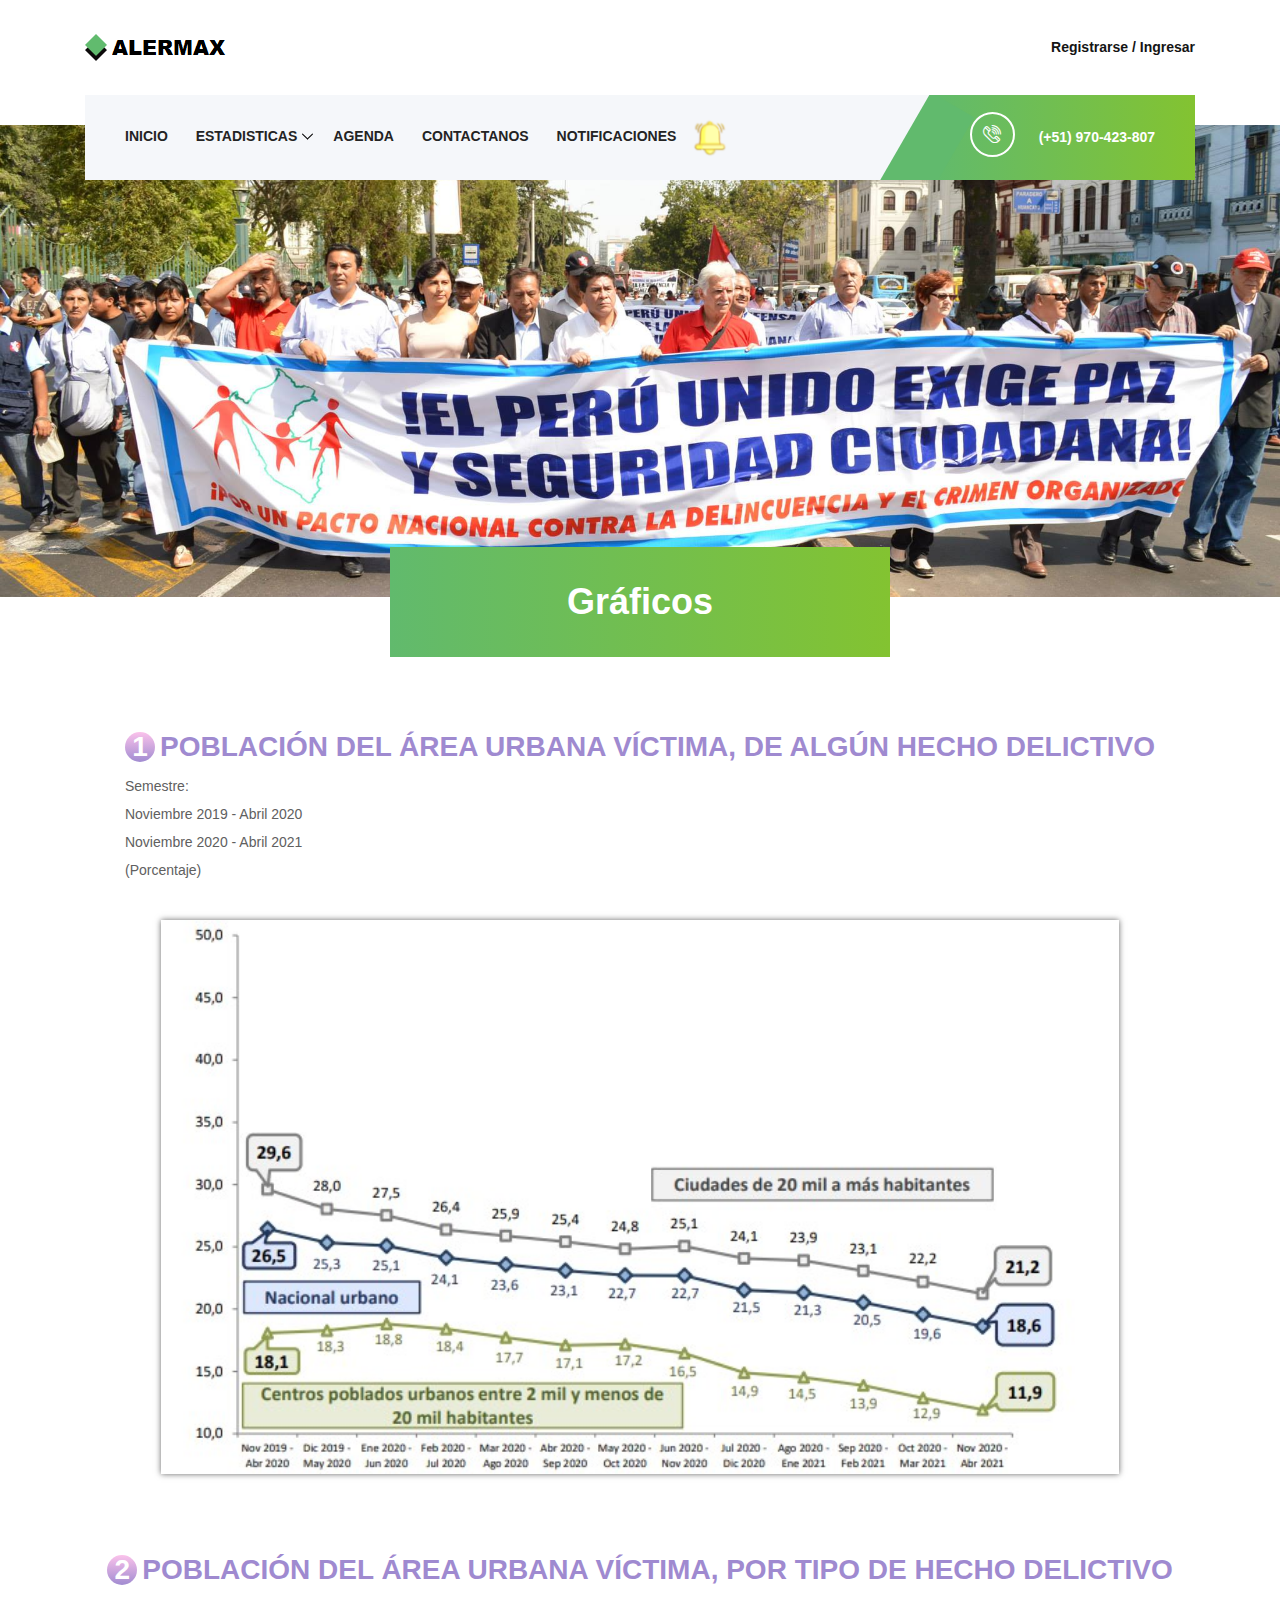
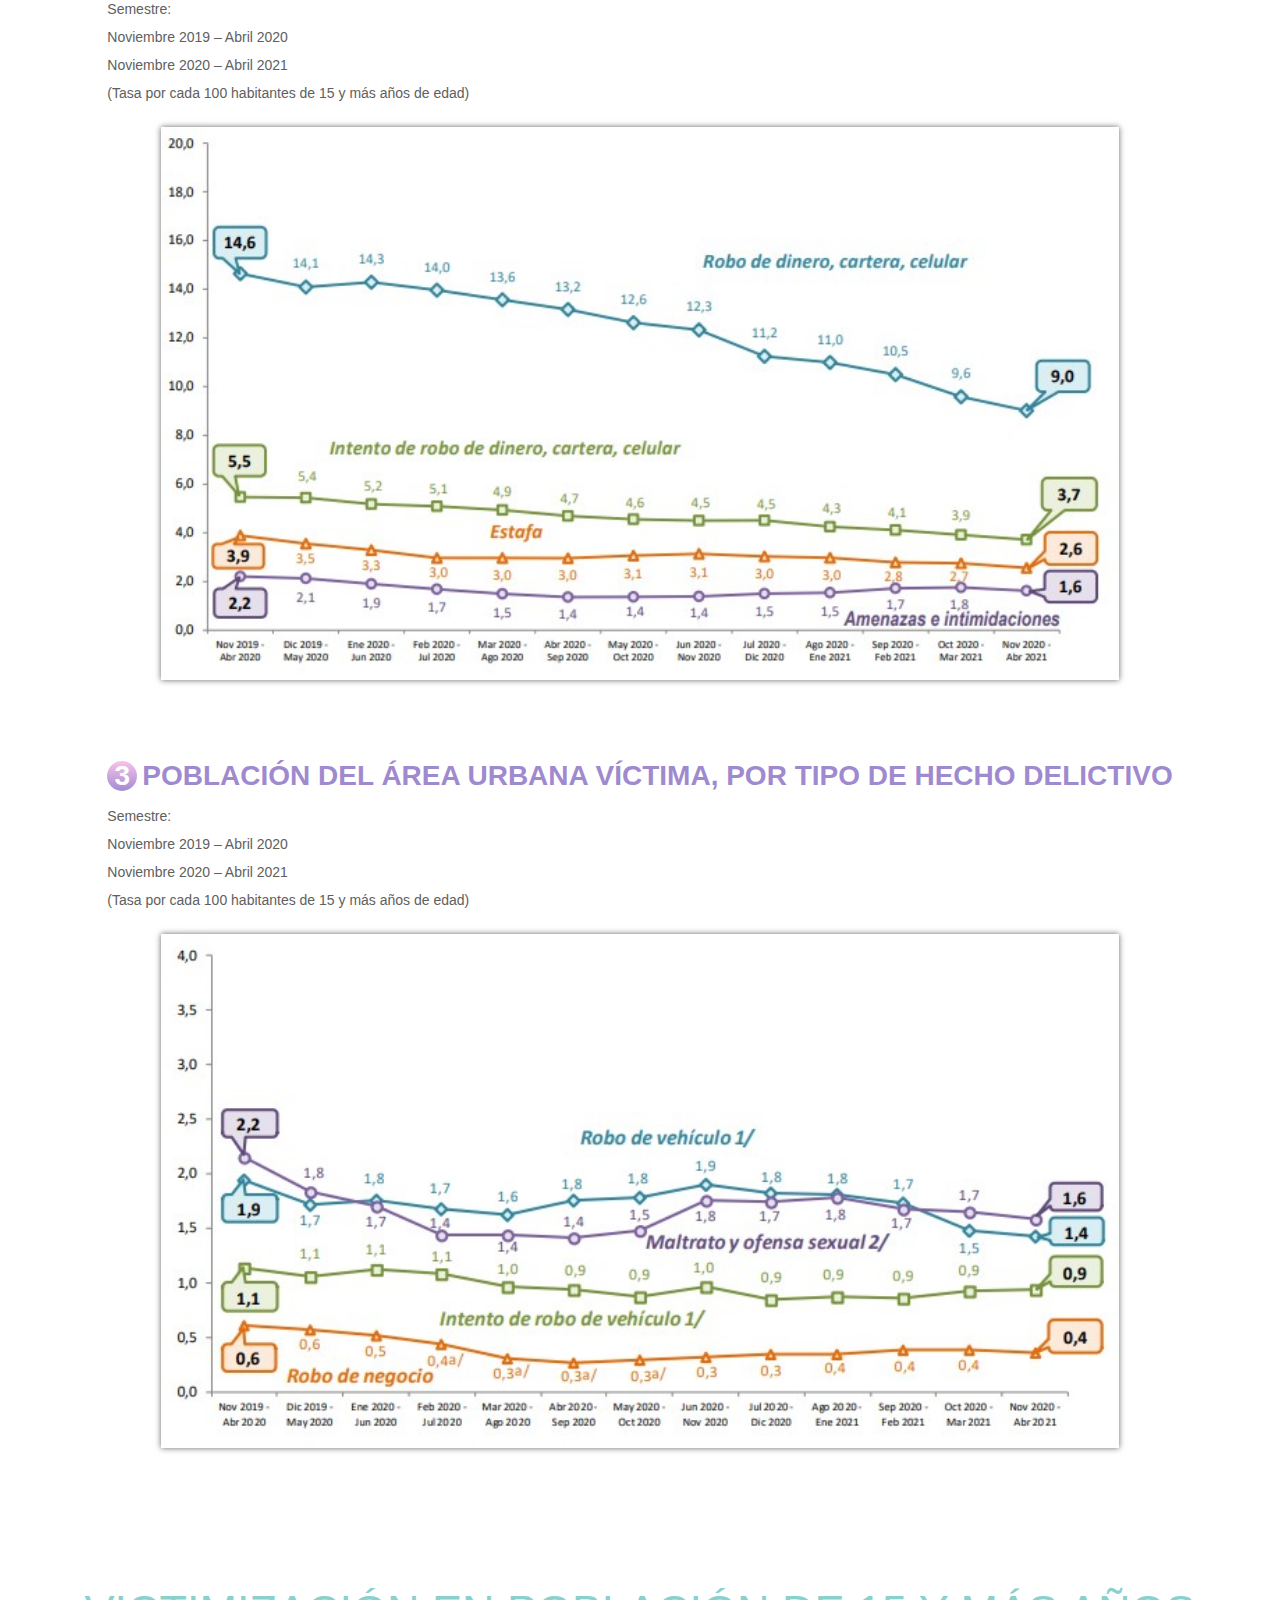
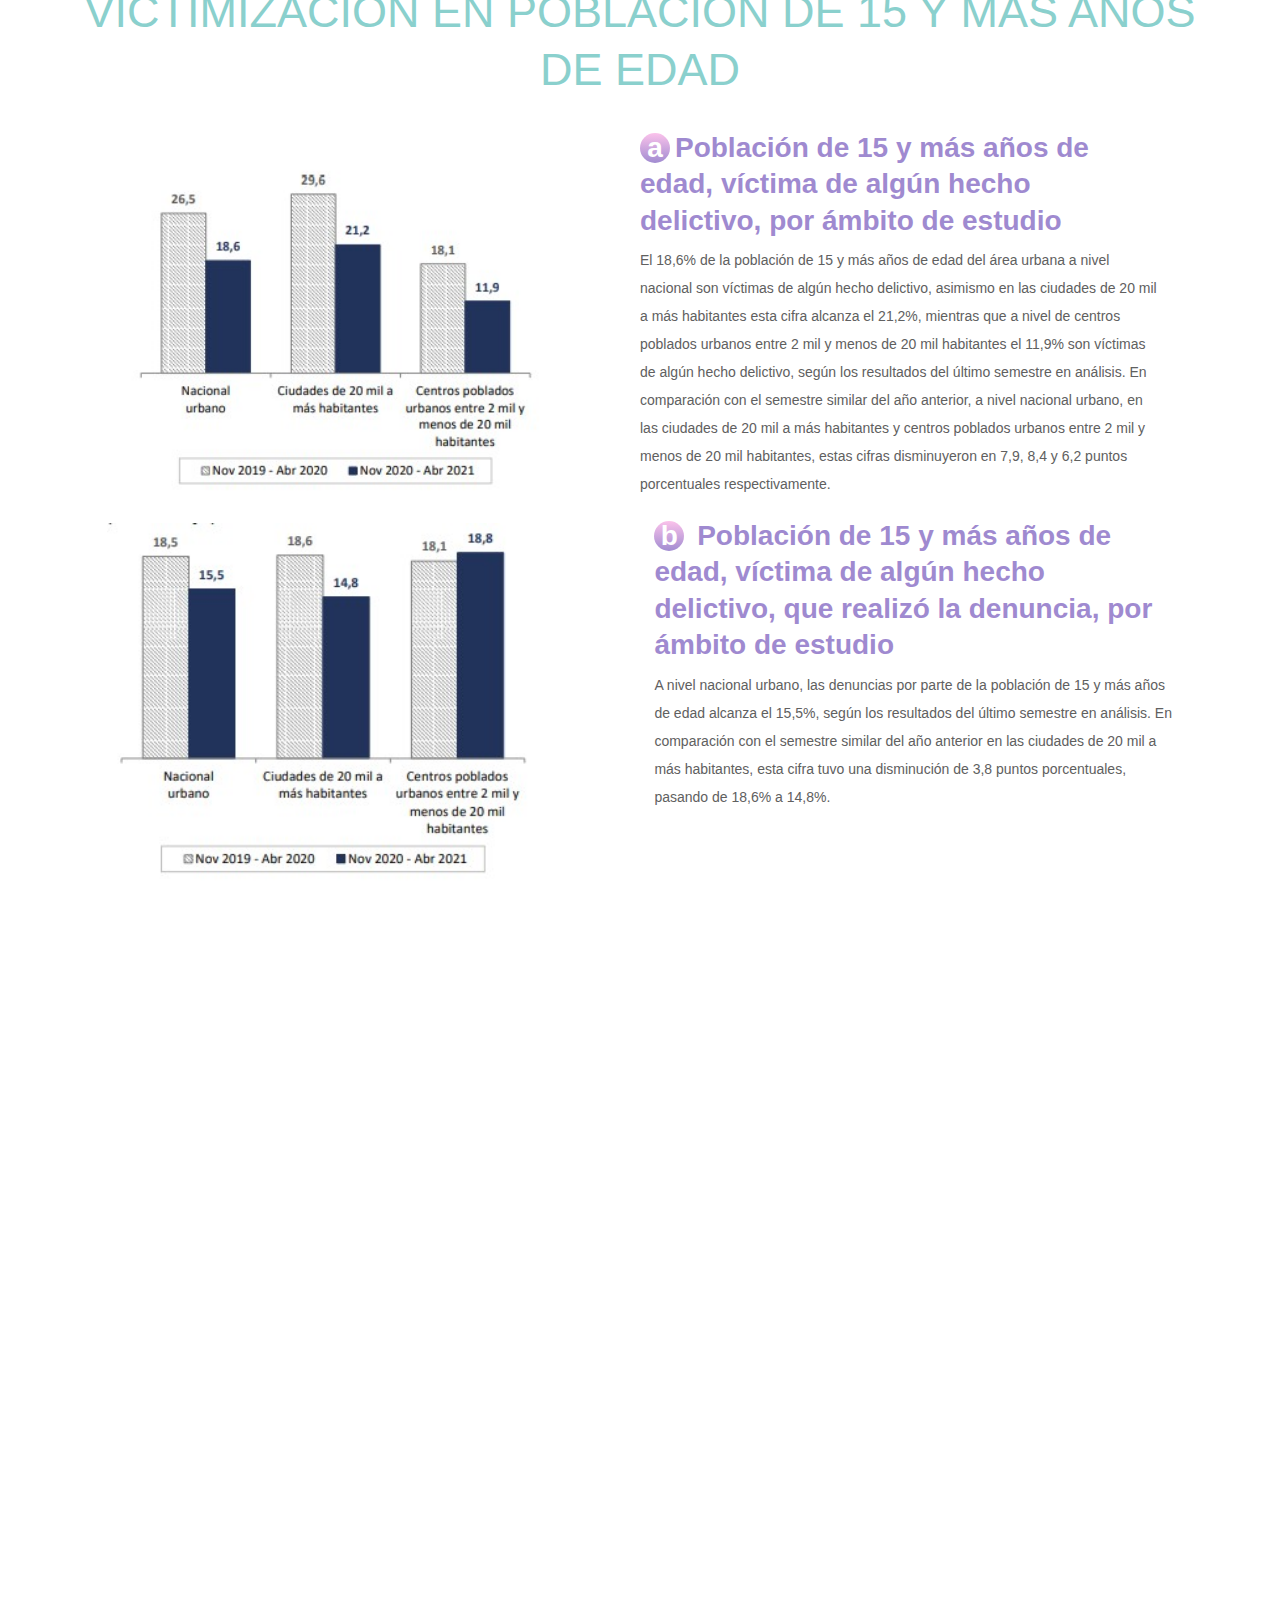
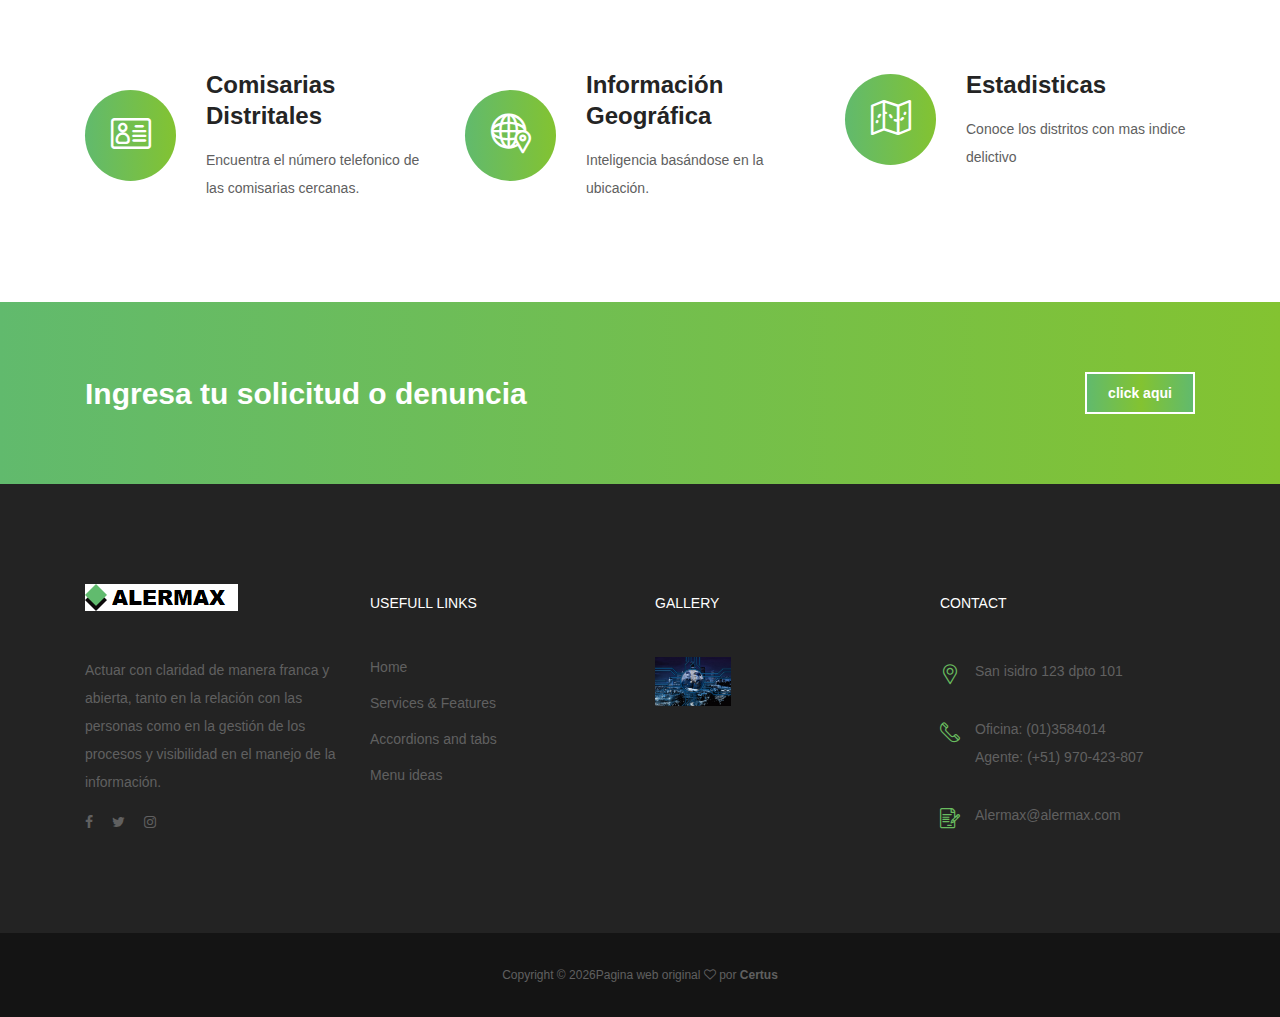
<file: course.html>
<!DOCTYPE html>
<html lang="en">

<head>
    <meta charset="UTF-8">
    <meta name="description" content="">
    <meta http-equiv="X-UA-Compatible" content="IE=edge">
    <meta name="viewport" content="width=device-width, initial-scale=1, shrink-to-fit=no">
    <!-- The above 4 meta tags *must* come first in the head; any other head content must come *after* these tags -->

    <!-- Title -->
    <title>Alermax - seguridad ciudadana</title>

    <!-- Favicon -->
    <link rel="icon" href="img/core-img/favicon.ico">

    <!-- Core Stylesheet -->
    <link rel="stylesheet" href="style.css">
    <link rel="stylesheet" href="neystyle.css">
    

</head>

<body>
    <!-- ##### Preloader ##### -->
    <div id="preloader">
        <i class="circle-preloader"></i>
    </div>

    <!-- ##### Header Area Start ##### -->
    <header class="header-area">

        <!-- Top Header Area -->
        <div class="top-header">
            <div class="container h-100">
                <div class="row h-100">
                    <div class="col-12 h-100">
                        <div class="header-content h-100 d-flex align-items-center justify-content-between">
                            <div class="academy-logo">
                                <a href="index.html"><img src="img/core-img/logo.png" alt=""></a>
                            </div>
                            <div class="login-content">
                                <a href="#">Registrarse / Ingresar</a>
                            </div>
                        </div>
                    </div>
                </div>
            </div>
        </div>

        <!-- Navbar Area -->
        <div class="academy-main-menu">
            <div class="classy-nav-container breakpoint-off">
                <div class="container">
                    <!-- Menu -->
                    <nav class="classy-navbar justify-content-between" id="academyNav">

                        <!-- Navbar Toggler -->
                        <div class="classy-navbar-toggler">
                            <span class="navbarToggler"><span></span><span></span><span></span></span>
                        </div>

                        <!-- Menu -->
                        <div class="classy-menu">

                            <!-- close btn -->
                            <div class="classycloseIcon">
                                <div class="cross-wrap"><span class="top"></span><span class="bottom"></span></div>
                            </div>

                            <!-- Nav Start -->
                            <div class="classynav">
                                <ul>
                                    <li><a href="index.html">INICIO</a></li>
                                    <li><a href="#">Estadisticas</a>
                                        <ul class="dropdown">
                                            <li><a href="blog.html">MAPA DE CALOR</a></li>
                                            <li><a href="course.html">gráficos</a>
                                        </ul>
                                    <li><a href="about-us.html">AGENDA</a></li>
                            
                                    <li><a href="contact.html">Contactanos</a></li>
                                    <li><a href="elements.html">Notificaciones</a></li>
                                    <li> <img src="img/bg-img/campana.png" alt=""></a></li>
                                </ul>

                            </div>
                            <!-- Nav End -->
                        </div>

                        <!-- Calling Info -->
                        <div class="calling-info">
                            <div class="call-center">
                                <a href="tel:+654563325568889"><i class="icon-telephone-2"></i> <span>(+51) 970-423-807</span></a>
                            </div>
                        </div>
                    </nav>
                </div>
            </div>
        </div>
    </header>
    <!-- ##### Header Area End ##### -->

    <!-- ##### Breadcumb Area Start ##### -->
    <div class="breadcumb-area bg-img" style="background-image: url(img/bg-img/breadcumb.jpg);">
        <div class="bradcumbContent">
            <h2>Gráficos</h2>
        </div>
    </div>
    <!-- ##### Breadcumb Area End ##### -->

<br>
<br>
            </div>
            <div>
                        <!--Gráficos-->
                        <section class="gallery" id="grafico">
                            <div class="contenedor">
                                <div class="contenedor-galeria">
                                    <div class="service">
                                        <h3 class="n-service"><span class="number">1</span>POBLACIÓN DEL ÁREA
                                            URBANA VÍCTIMA, DE ALGÚN HECHO DELICTIVO </h3>
                                        <p>Semestre:<br>Noviembre 2019 - Abril 2020<br>Noviembre 2020 - Abril 2021
                                            <br>(Porcentaje)
                                        </p>
                                    </div>
                                    <div>
                                        <center>
                                    <img src="img/porcentajes.jpg" class="img-galeria" alt="Hola">
                                    </center>
                                <br>
                                <br>
                                <br>
                                    <div class="service">
                                        <h3 class="n-service"><span class="number">2</span>POBLACIÓN DEL ÁREA
                                            URBANA VÍCTIMA, POR TIPO DE HECHO DELICTIVO</h3>
                                        <p>Semestre:<br>Noviembre 2019 – Abril 2020<br>Noviembre 2020 – Abril 2021
                                            <br>
                                            (Tasa por cada 100 habitantes de 15 y más años de edad)
                                        </p>
                                    </div>
                                   <center> <img src="img/de quince y mas.jpg" class="img-galeria" alt=""></center>
                                <br>
                                <br>
                                <br>
                                    <div class="service">
                                        <h3 class="n-service"><span class="number">3</span>POBLACIÓN DEL ÁREA
                                            URBANA VÍCTIMA, POR TIPO DE HECHO DELICTIVO</h3>
                                        <p>Semestre:<br>Noviembre 2019 – Abril 2020<br>Noviembre 2020 – Abril 2021<br>
                                            (Tasa por cada 100 habitantes de 15 y más años de edad)</p>
                                    </div>
                                <center>  <img src="img/cada quince.jpg" class="img-galeria" alt=""></center>
                                    
                                </div>
                        </section>
                        <!--Conceptos-->
                        <section class="services contenedor" id="servicio">
                            
                            <h2 class="subtitulo">VICTIMIZACIÓN EN POBLACIÓN DE 15 Y MÁS AÑOS DE EDAD</h2>
                            <div class="contenedor-servicio">
                                <img src="img/a.jpg" alt="">
                                <div class="checklist-servicio">
                                    <div class="service">
                                        <h3 class="n-service"><span class="number">a</span>Población de 15 y
                                            más años de edad, víctima de algún hecho delictivo, por ámbito
                                            de estudio</h3>
                                        <p>El 18,6% de la población de 15 y más años de edad del área urbana a
                                            nivel nacional son víctimas de algún hecho delictivo, asimismo en las
                                            ciudades de 20 mil a más habitantes esta cifra alcanza el 21,2%,
                                            mientras que a nivel de centros poblados urbanos entre 2 mil y menos
                                            de 20 mil habitantes el 11,9% son víctimas de algún hecho delictivo,
                                            según los resultados del último semestre en análisis.
                                            En comparación con el semestre similar del año anterior, a nivel nacional
                                            urbano, en las ciudades de 20 mil a más habitantes y centros poblados
                                            urbanos entre 2 mil y menos de 20 mil habitantes, estas cifras disminuyeron
                                            en 7,9, 8,4 y 6,2 puntos porcentuales respectivamente.</p>
                                    </div>
                                </div>
                                <img src="img/b.jpg" alt="">
                                <br>
                                <br>
                                <br>
                                <br>
                                <div class="checklist-servicio">
                                    <div class="service">
                                      
                                        <h3 class="n-service"><span class="number">b</span> Población
                                            de 15 y más años de edad, víctima de algún hecho delictivo,
                                            que realizó la denuncia, por ámbito de estudio</h3>
                                        <p> A nivel nacional urbano, las denuncias por parte de la
                                            población de 15 y más años de edad alcanza el 15,5%,
                                            según los resultados del último semestre en
                                            análisis. En comparación con el semestre similar
                                            del año anterior en las ciudades de 20 mil a más
                                            habitantes, esta cifra tuvo una disminución de 3,8
                                            puntos porcentuales, pasando de 18,6% a 14,8%.</p>
                                            <br>
                                            <br>
                                            
                                    </div>
                                </div>
                            </div>
                        </section>
                        
                           
                            
                           
                        </section>
                        </main>
            </div>
        </div>
    </div>
    <!-- ##### Top Popular Courses Area End ##### -->

    <!-- ##### Top Popular Courses Details Area Start ##### -->
    <div class="popular-course-details-area wow fadeInUp" data-wow-delay="300ms">
        <div class="single-top-popular-course d-flex align-items-center flex-wrap">
            <div class="popular-course-content">
                <h5>CEM atendieron más de 200 casos de violencia contra ciudadanos extranjeros en enero de este año</h5>
                <span>Diario oficial del bicentenario "El Peruano"  |  20 de octubre, 2021</span>
              
                <p>Durante el 2020 se atendió un total de 1,490 casos de violencia en personas extranjeras, de los cuales el 90.3% fueron
                víctimas mujeres y el 9.7% varones.
</p>
                <a href="https://elperuano.pe/noticia/115937-cem-atendieron-mas-de-200-casos-de-violencia-contra-ciudadanos-extranjeros-en-enero-de-este-ano" class="btn academy-btn btn-sm mt-15">Ver más</a>
            </div>
            <div class="popular-course-thumb bg-img" style="background-image: url(img/bg-img/bg-4.jpg);"></div>
        </div>
    </div>
    <!-- ##### Top Popular Courses Details Area End ##### -->

    <!-- ##### Course Area Start ##### -->
    <div class="academy-courses-area section-padding-100-0">
        <div class="container">
            <div class="row">
                <!-- Single Course Area -->
                <div class="col-12 col-lg-4">
                    <div class="single-course-area d-flex align-items-center mb-100">
                        <div class="course-icon">
                            <i class="icon-id-card"></i>
                        </div>
                        <div class="course-content">
                            <h4>Comisarias Distritales</h4>
                            <p>Encuentra el número telefonico de las comisarias cercanas.</p>
                        </div>
                    </div>
                </div>
                <!-- Single Course Area -->
                <div class="col-12 col-lg-4">
                    <div class="single-course-area d-flex align-items-center mb-100">
                        <div class="course-icon">
                            <i class="icon-worldwide"></i>
                        </div>
                        <div class="course-content">
                        <h4>Información Geográfica</h4>
                        <p> Inteligencia basándose en la ubicación.</p>
                        </div>
                    </div>
                </div>
                <!-- Single Course Area -->
                <div class="col-12 col-lg-4">
                    <div class="single-course-area d-flex align-items-center mb-100">
                        <div class="course-icon">
                            <i class="icon-map"></i>
                        </div>
                        <div class="course-content">
                        <h4>Estadisticas</h4>
                        <p>Conoce los distritos con mas indice delictivo</p>
                        </div>
                    </div>
                </div>
            </div>
        </div>
    </div>
    <!-- ##### Course Area End ##### -->

    <!-- ##### CTA Area Start ##### -->
    <div class="call-to-action-area">
        <div class="container">
            <div class="row">
                <div class="col-12">
                    <div class="cta-content d-flex align-items-center justify-content-between flex-wrap">
                        <h3>Ingresa tu solicitud o denuncia</h3>
                        <a href="#" class="btn academy-btn">click aqui</a>
                    </div>
                </div>
            </div>
        </div>
    </div>
    <!-- ##### CTA Area End ##### -->

    <!-- ##### Footer Area Start ##### -->
    <footer class="footer-area">
        <div class="main-footer-area section-padding-100-0">
            <div class="container">
                <div class="row">
                    <!-- Footer Widget Area -->
                    <div class="col-12 col-sm-6 col-lg-3">
                        <div class="footer-widget mb-100">
                            <div class="widget-title">
                                <a href="#"><img src="img/core-img/logo2.png" alt=""></a>
                            </div>
                            <p>Actuar con claridad de manera franca y abierta, tanto en la relación con las personas como en
                                la gestión de los
                                procesos y visibilidad en el manejo de la información.</p>
                            <div class="footer-social-info">
                                <a href="#"><i class="fa fa-facebook"></i></a>
                                <a href="#"><i class="fa fa-twitter"></i></a>
                                <a href="#"><i class="fa fa-instagram"></i></a>
                            </div>
                        </div>
                    </div>
                    <!-- Footer Widget Area -->
                    <div class="col-12 col-sm-6 col-lg-3">
                        <div class="footer-widget mb-100">
                            <div class="widget-title">
                                <h6>Usefull Links</h6>
                            </div>
                            <nav>
                                <ul class="useful-links">
                                    <li><a href="#">Home</a></li>
                                    <li><a href="#">Services &amp; Features</a></li>
                                    <li><a href="#">Accordions and tabs</a></li>
                                    <li><a href="#">Menu ideas</a></li>
                                </ul>
                            </nav>
                        </div>
                    </div>
                    <!-- Footer Widget Area -->
                    <div class="col-12 col-sm-6 col-lg-3">
                        <div class="footer-widget mb-100">
                            <div class="widget-title">
                                <h6>Gallery</h6>
                            </div>
                            <div class="gallery-list d-flex justify-content-between flex-wrap">
                                <a href="img/bg-img/gallery1.jpg" class="gallery-img" title="Gallery Image 1"><img
                                        src="img/bg-img/bg-1.jpg" alt=""></a>
    
    
    
                            </div>
                        </div>
                    </div>
                    <!-- Footer Widget Area -->
                    <div class="col-12 col-sm-6 col-lg-3">
                        <div class="footer-widget mb-100">
                            <div class="widget-title">
                                <h6>Contact</h6>
                            </div>
                            <div class="single-contact d-flex mb-30">
                                <i class="icon-placeholder"></i>
                                <p>San isidro 123 dpto 101</p>
                            </div>
                            <div class="single-contact d-flex mb-30">
                                <i class="icon-telephone-1"></i>
                                <p>Oficina: (01)3584014 <br>Agente: (+51) 970-423-807</p>
                            </div>
                            <div class="single-contact d-flex">
                                <i class="icon-contract"></i>
                                <p>Alermax@alermax.com</p>
                            </div>
                        </div>
                    </div>
                </div>
            </div>
        </div>
        <div class="bottom-footer-area">
            <div class="container">
                <div class="row">
                    <div class="col-12">
                        <p>
                            <!-- Link back to Colorlib can't be removed. Template is licensed under CC BY 3.0. -->
                            Copyright &copy;
                            <script>document.write(new Date().getFullYear());</script>Pagina web original <i
                                class="fa fa-heart-o" aria-hidden="true"></i> por <a href="https://certus.edu.pe/"
                                target="_blank">Certus</a>
                            <!-- Link back to Colorlib can't be removed. Template is licensed under CC BY 3.0. -->
                        </p>
                    </div>
                </div>
            </div>
        </div>
    </footer>
    <!-- ##### Footer Area Start ##### -->

    <!-- ##### All Javascript Script ##### -->
    <!-- jQuery-2.2.4 js -->
    <script src="js/jquery/jquery-2.2.4.min.js"></script>
    <!-- Popper js -->
    <script src="js/bootstrap/popper.min.js"></script>
    <!-- Bootstrap js -->
    <script src="js/bootstrap/bootstrap.min.js"></script>
    <!-- All Plugins js -->
    <script src="js/plugins/plugins.js"></script>
    <!-- Active js -->
    <script src="js/active.js"></script>
    <script src="./ney.js"></script>

    
</body>

</html>
</file>
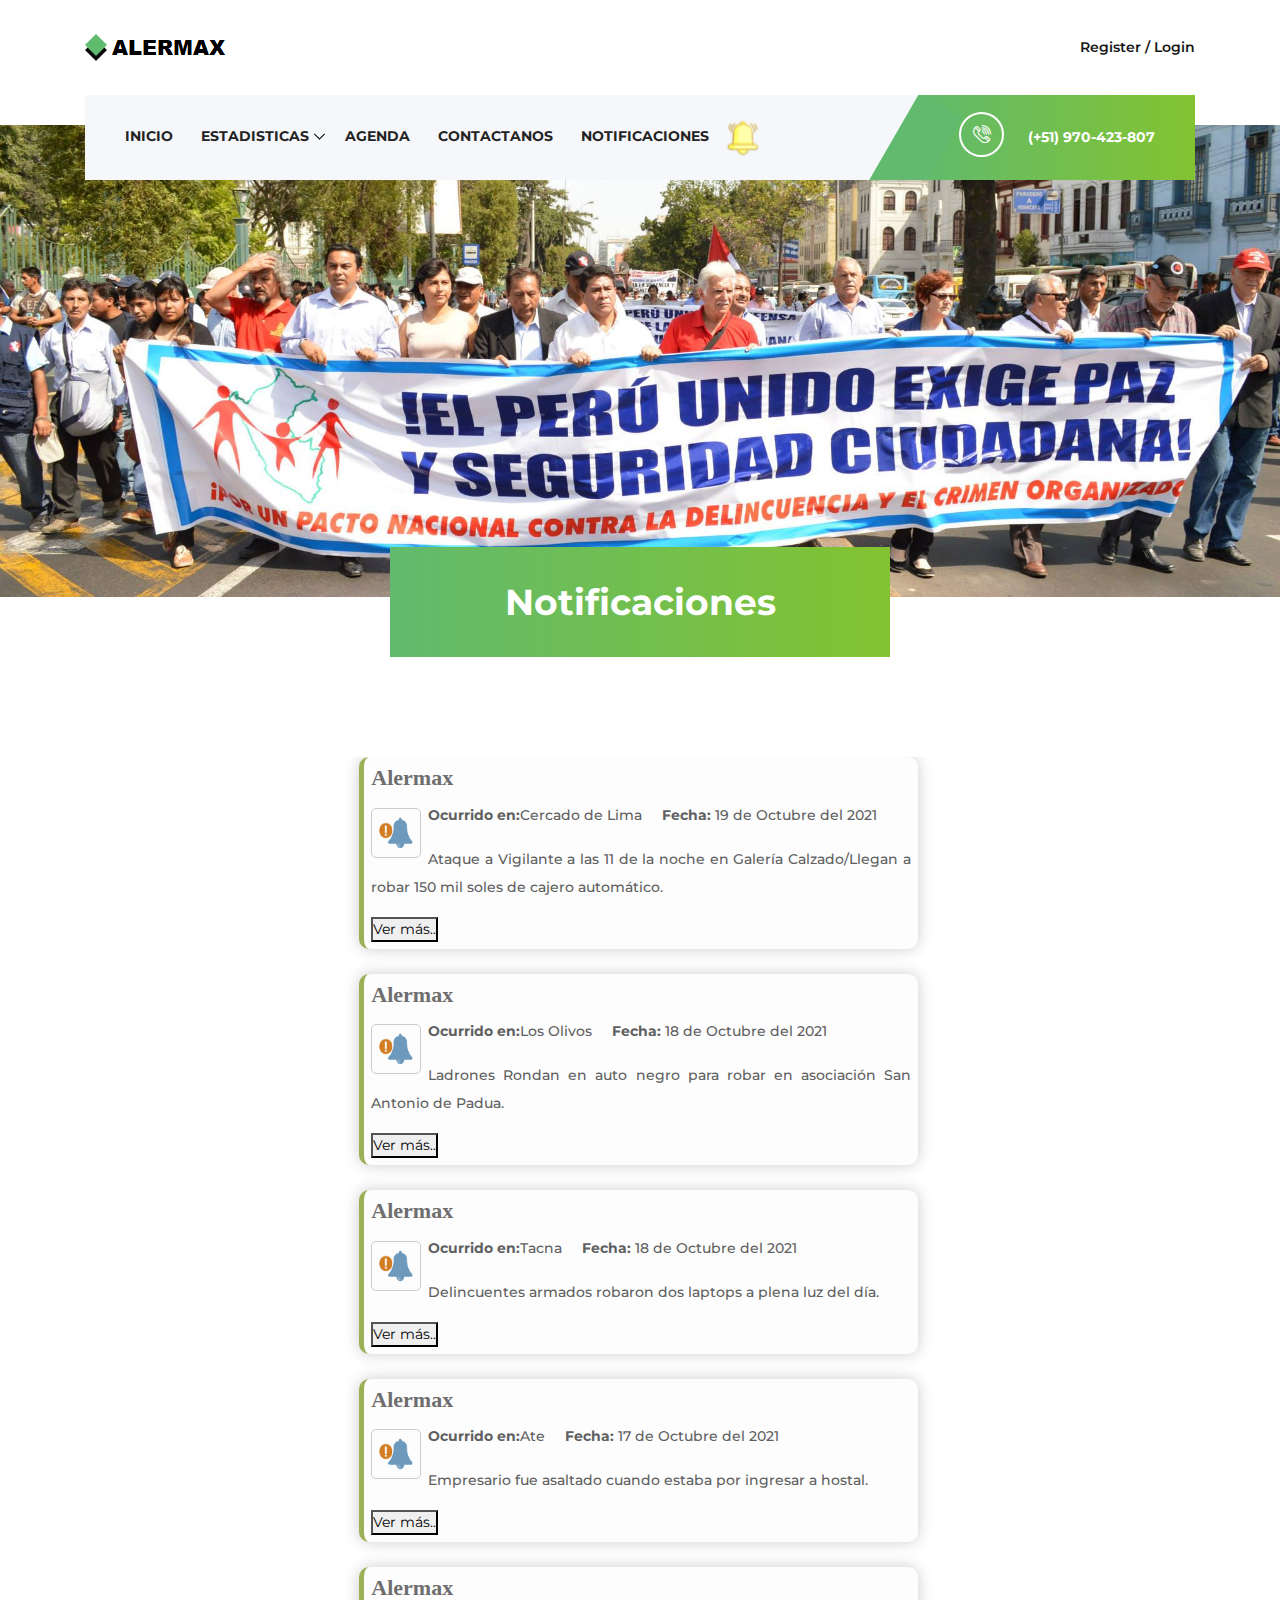
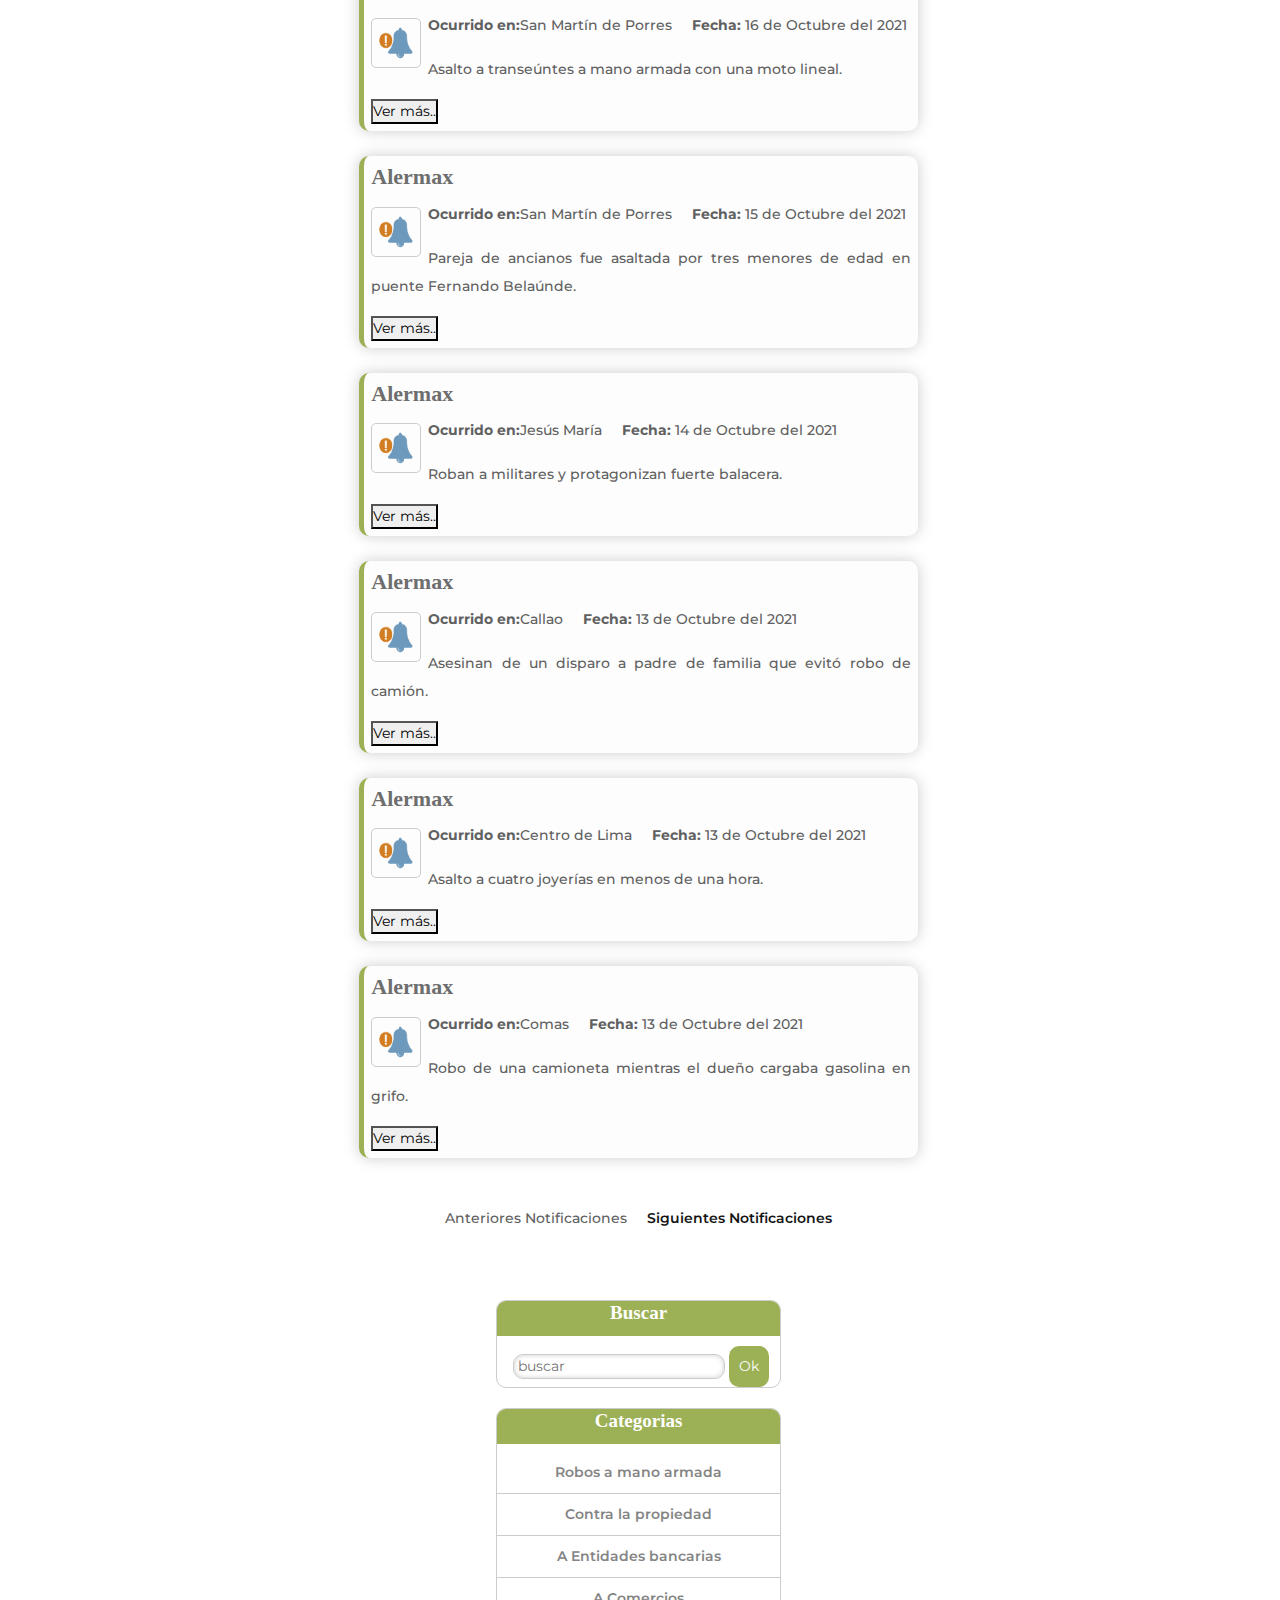
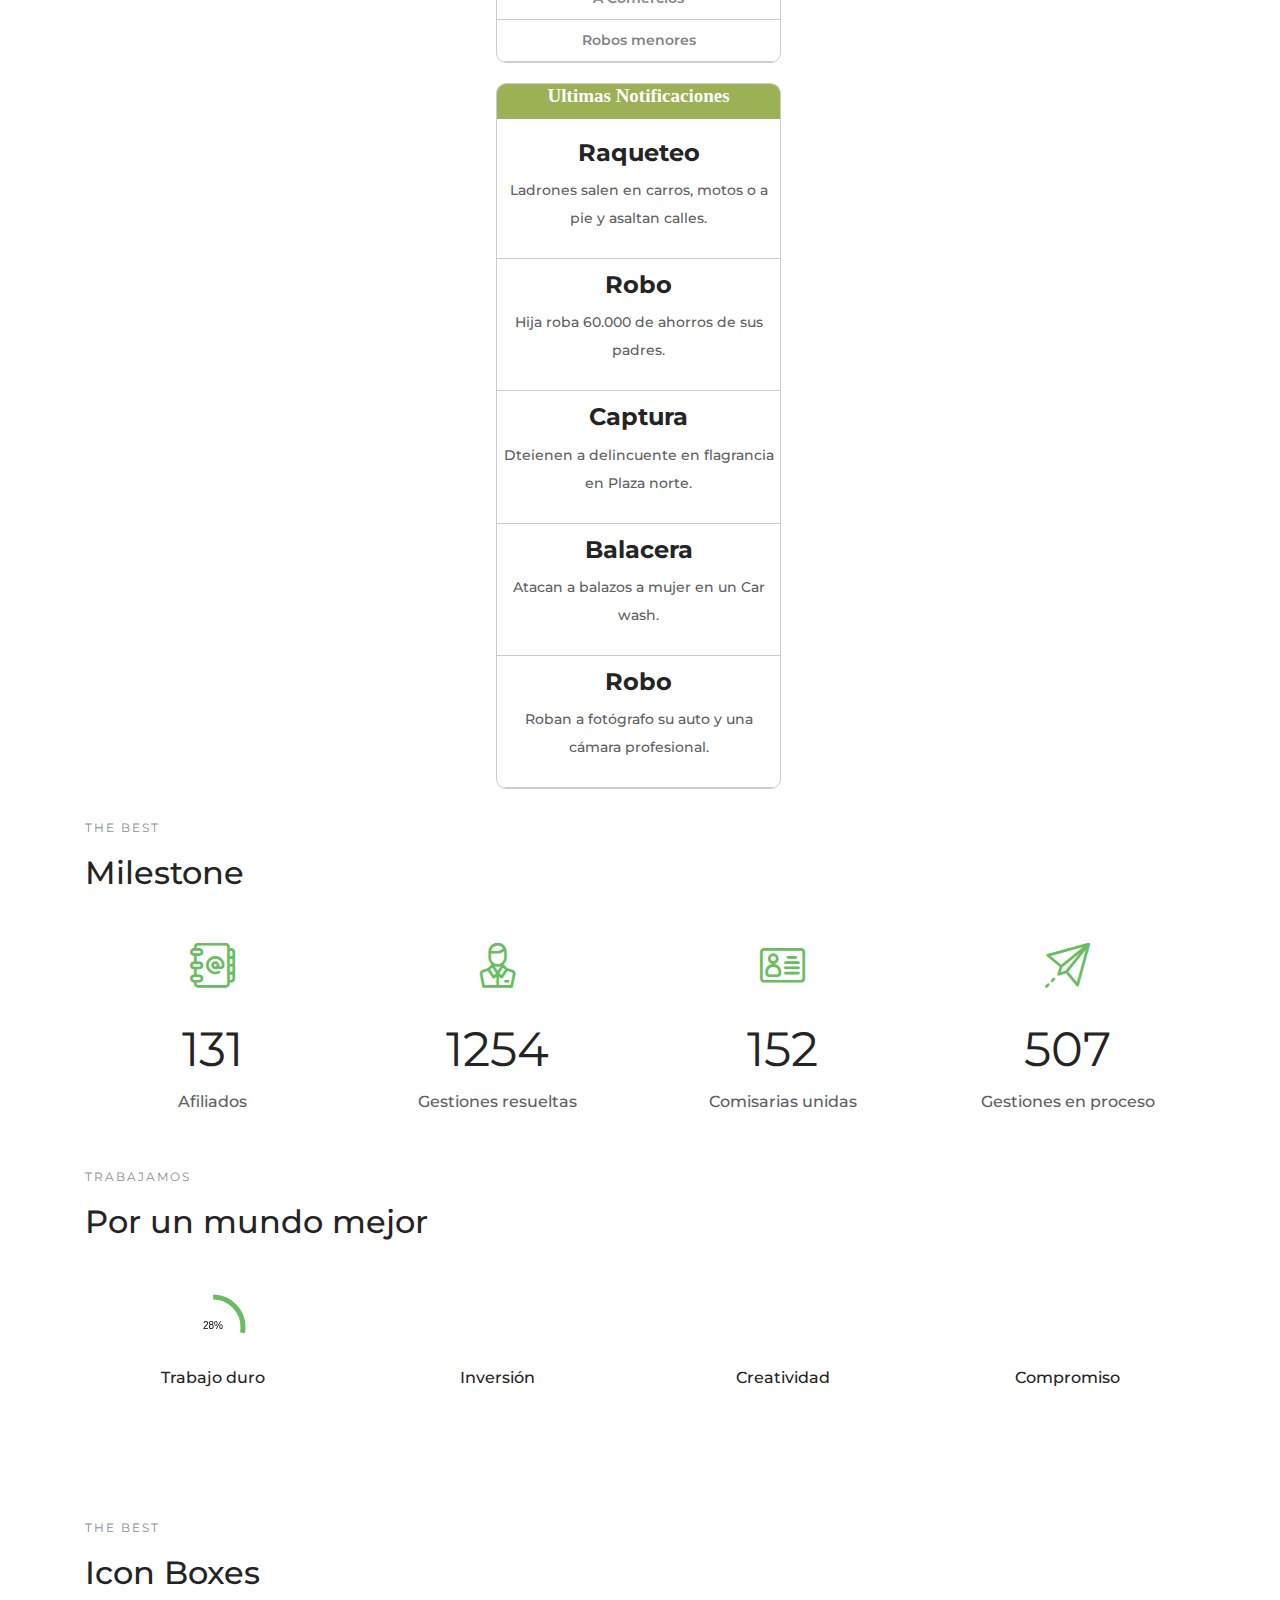
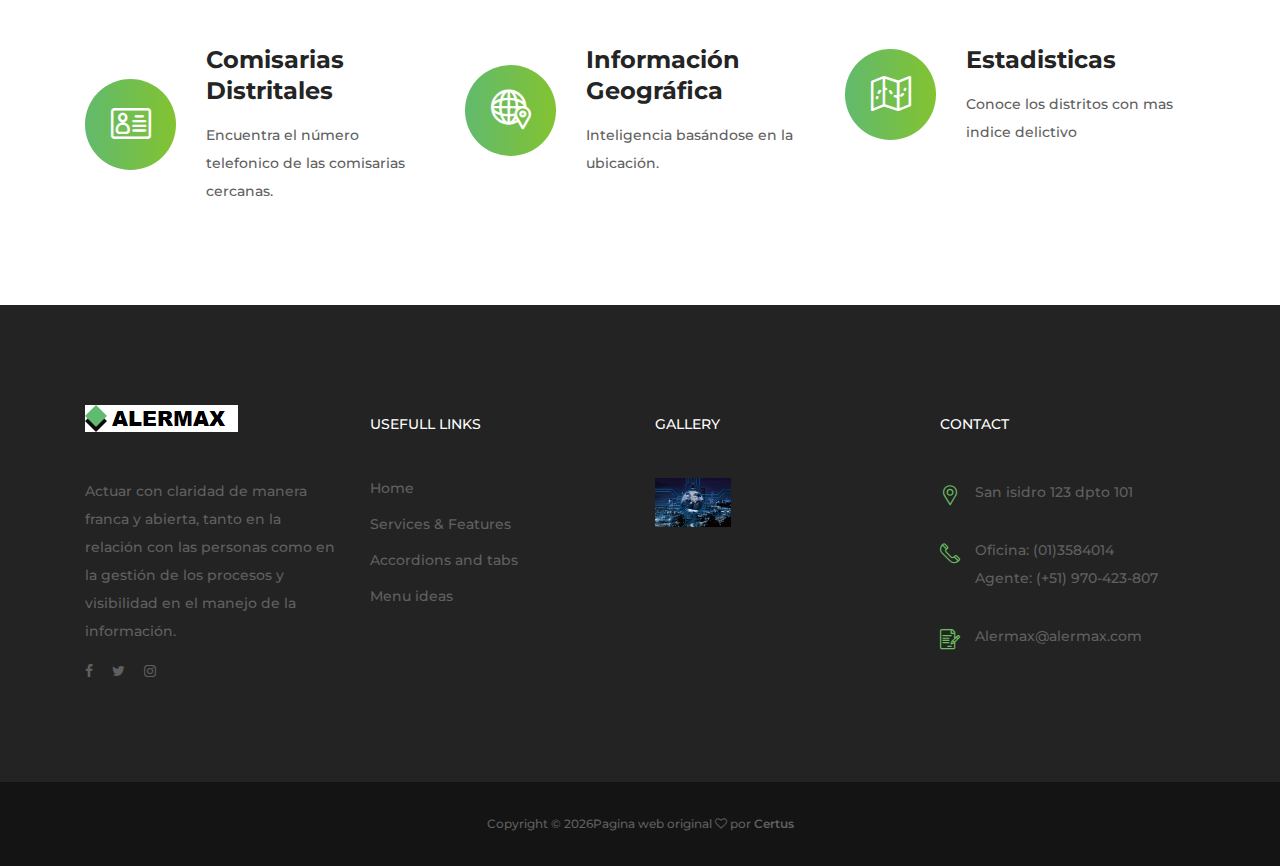
<file: elements.html>
<!DOCTYPE html>
<html lang="en">

<head>
    <meta charset="UTF-8">
    <meta name="description" content="">
    <meta http-equiv="X-UA-Compatible" content="IE=edge">
    <meta name="viewport" content="width=device-width, initial-scale=1, shrink-to-fit=no">
    <!-- The above 4 meta tags *must* come first in the head; any other head content must come *after* these tags -->

    <!-- Title -->
    <title>Alermax - seguridad ciudadana</title>

    <!-- Favicon -->
    <link rel="icon" href="img/core-img/favicon.ico">

    <!-- Core Stylesheet -->
    <link rel="stylesheet" href="style.css">


</head>

<body>
    <!-- ##### Preloader ##### -->
    <div id="preloader">
        <i class="circle-preloader"></i>
    </div>

    <!-- ##### Header Area Start ##### -->
    <header class="header-area">

        <!-- Top Header Area -->
        <div class="top-header">
            <div class="container h-100">
                <div class="row h-100">
                    <div class="col-12 h-100">
                        <div class="header-content h-100 d-flex align-items-center justify-content-between">
                            <div class="academy-logo">
                                <a href="index.html"><img src="img/core-img/logo.png" alt=""></a>
                            </div>
                            <div class="login-content">
                                <a href="#">Register / Login</a>
                            </div>
                        </div>
                    </div>
                </div>
            </div>
        </div>

        <!-- Navbar Area -->
        <div class="academy-main-menu">
            <div class="classy-nav-container breakpoint-off">
                <div class="container">
                    <!-- Menu -->
                    <nav class="classy-navbar justify-content-between" id="academyNav">

                        <!-- Navbar Toggler -->
                        <div class="classy-navbar-toggler">
                            <span class="navbarToggler"><span></span><span></span><span></span></span>
                        </div>

                        <!-- Menu -->
                        <div class="classy-menu">

                            <!-- close btn -->
                            <div class="classycloseIcon">
                                <div class="cross-wrap"><span class="top"></span><span class="bottom"></span></div>
                            </div>

                            <!-- Nav Start -->
                            <div class="classynav">
                                <ul>
                                    <li><a href="index.html">INICIO</a></li>
                                    <li><a href="#">Estadisticas</a>
                                        <ul class="dropdown">
                                            <li><a href="blog.html">MAPA DE CALOR</a></li>
                                            <li><a href="course.html">gráficos</a>
                                        </ul>
                                        <li><a href="about-us.html">AGENDA</a></li>

                                        <li><a href="contact.html">ContactAnos</a></li>
                                        <li><a href="elements.html">Notificaciones</a></li>
                                        <li> <img src="img/bg-img/campana.png" alt=""></a>
                                        </li>
                                </ul>
                            </div>
                            <!-- Nav End -->
                        </div>

                        <!-- Calling Info -->
                        <div class="calling-info">
                            <div class="call-center">
                                <a href="tel:+654563325568889"><i class="icon-telephone-2"></i> <span>(+51) 970-423-807</span></a>
                            </div>
                        </div>
                    </nav>
                </div>
            </div>
        </div>
    </header>
    <!-- ##### Header Area End ##### -->

    <!-- ##### Breadcumb Area Start ##### -->
    <div class="breadcumb-area bg-img" style="background-image: url(img/bg-img/breadcumb.jpg);">
        <div class="bradcumbContent">
            <h2>Notificaciones</h2>
        </div>
    </div>
    <!-- ##### Breadcumb Area End ##### -->

    <!-- ##### Elements Area Start ##### -->
    <section class="elements-area mt-50 section-padding-100-0">
        <div class="container">
            <div class="row">





                <section id="principal">
                    <section id="publicaiones">


                        <center>
                            <article class="post">
                                <a href="" class="enlace-post">
                                    <h2 class="titulo-post">Alermax</h2>
                                </a>
                                <img src="img/Notifications_preview_rev_1.png" class="img-post">
                                <p>
                                    <strong>Ocurrido en:</strong><span class="datos-publicaciones">Cercado de Lima</span> &nbsp; &nbsp;
                                    <strong>Fecha:</strong> <span class="datos-publicaciones">19 de Octubre del 2021</span>
                                </p>
                                <p class="parrafo-post">
                                    Ataque a Vigilante a las 11 de la noche en Galería Calzado/Llegan a robar 150 mil soles de cajero automático.
                                </p>
                                <button href="" class="leer-mas">Ver más..</button> &nbsp; &nbsp;
                            </article>


                            <article class="post">
                                <a href="" class="enlace-post">
                                    <h2 class="titulo-post">Alermax</h2>
                                </a>
                                <img src="img/Notifications_preview_rev_1.png" class="img-post">
                                <p>
                                    <strong>Ocurrido en:</strong><span class="datos-publicaciones">Los Olivos</span> &nbsp; &nbsp;
                                    <strong>Fecha:</strong> <span class="datos-publicaciones">18 de Octubre del 2021</span>
                                </p>
                                <p class="parrafo-post">
                                    Ladrones Rondan en auto negro para robar en asociación San Antonio de Padua.
                                </p>
                                <button href="" class="leer-mas">Ver más..</button> &nbsp; &nbsp;
                            </article>

                            <article class="post">
                                <a href="" class="enlace-post">
                                    <h2 class="titulo-post">Alermax</h2>
                                </a>
                                <img src="img/Notifications_preview_rev_1.png" class="img-post">
                                <p>
                                    <strong>Ocurrido en:</strong><span class="datos-publicaciones">Tacna</span> &nbsp; &nbsp;
                                    <strong>Fecha:</strong> <span class="datos-publicaciones">18 de Octubre del 2021</span>
                                </p>
                                <p class="parrafo-post">
                                    Delincuentes armados robaron dos laptops a plena luz del día.
                                </p>
                                <button href="" class="leer-mas">Ver más..</button> &nbsp; &nbsp;
                            </article>

                            <article class="post">
                                <a href="" class="enlace-post">
                                    <h2 class="titulo-post">Alermax</h2>
                                </a>
                                <img src="img/Notifications_preview_rev_1.png" class="img-post">
                                <p>
                                    <strong>Ocurrido en:</strong><span class="datos-publicaciones">Ate</span> &nbsp; &nbsp;
                                    <strong>Fecha:</strong> <span class="datos-publicaciones">17 de Octubre del 2021</span>
                                </p>
                                <p class="parrafo-post">
                                    Empresario fue asaltado cuando estaba por ingresar a hostal.
                                </p>
                                <button href="" class="leer-mas">Ver más..</button> &nbsp; &nbsp;
                            </article>

                            <article class="post">
                                <a href="" class="enlace-post">
                                    <h2 class="titulo-post">Alermax</h2>
                                </a>
                                <img src="img/Notifications_preview_rev_1.png" class="img-post">
                                <p>
                                    <strong>Ocurrido en:</strong><span class="datos-publicaciones">San Martín de Porres</span> &nbsp; &nbsp;
                                    <strong>Fecha:</strong> <span class="datos-publicaciones">16 de Octubre del 2021</span>
                                </p>
                                <p class="parrafo-post">
                                    Asalto a transeúntes a mano armada con una moto lineal.
                                </p>
                                <button href="" class="leer-mas">Ver más..</button> &nbsp; &nbsp;
                            </article>

                            <article class="post">
                                <a href="" class="enlace-post">
                                    <h2 class="titulo-post">Alermax</h2>
                                </a>
                                <img src="img/Notifications_preview_rev_1.png" class="img-post">
                                <p>
                                    <strong>Ocurrido en:</strong><span class="datos-publicaciones">San Martín de Porres</span> &nbsp; &nbsp;
                                    <strong>Fecha:</strong> <span class="datos-publicaciones">15 de Octubre del 2021</span>
                                </p>
                                <p class="parrafo-post">
                                    Pareja de ancianos fue asaltada por tres menores de edad en puente Fernando Belaúnde.
                                </p>
                                <button href="" class="leer-mas">Ver más..</button> &nbsp; &nbsp;
                            </article>

                            <article class="post">
                                <a href="" class="enlace-post">
                                    <h2 class="titulo-post">Alermax</h2>
                                </a>
                                <img src="img/Notifications_preview_rev_1.png" class="img-post">
                                <p>
                                    <strong>Ocurrido en:</strong><span class="datos-publicaciones">Jesús María</span> &nbsp; &nbsp;
                                    <strong>Fecha:</strong> <span class="datos-publicaciones">14 de Octubre del 2021</span>
                                </p>
                                <p class="parrafo-post">
                                    Roban a militares y protagonizan fuerte balacera.
                                </p>
                                <button href="" class="leer-mas">Ver más..</button> &nbsp; &nbsp;
                            </article>

                            <article class="post">
                                <a href="" class="enlace-post">
                                    <h2 class="titulo-post">Alermax</h2>
                                </a>
                                <img src="img/Notifications_preview_rev_1.png" class="img-post">
                                <p>
                                    <strong>Ocurrido en:</strong><span class="datos-publicaciones">Callao</span> &nbsp; &nbsp;
                                    <strong>Fecha:</strong> <span class="datos-publicaciones">13 de Octubre del 2021</span>
                                </p>
                                <p class="parrafo-post">
                                    Asesinan de un disparo a padre de familia que evitó robo de camión.
                                </p>
                                <button href="" class="leer-mas">Ver más..</button> &nbsp; &nbsp;
                            </article>

                            <article class="post">
                                <a href="" class="enlace-post">
                                    <h2 class="titulo-post">Alermax</h2>
                                </a>
                                <img src="img/Notifications_preview_rev_1.png" class="img-post">
                                <p>
                                    <strong>Ocurrido en:</strong><span class="datos-publicaciones">Centro de Lima</span> &nbsp; &nbsp;
                                    <strong>Fecha:</strong> <span class="datos-publicaciones">13 de Octubre del 2021</span>
                                </p>
                                <p class="parrafo-post">
                                    Asalto a cuatro joyerías en menos de una hora.
                                </p>
                                <button href="" class="leer-mas">Ver más..</button> &nbsp; &nbsp;
                            </article>

                            <article class="post">
                                <a href="" class="enlace-post">
                                    <h2 class="titulo-post">Alermax</h2>
                                </a>
                                <img src="img/Notifications_preview_rev_1.png" class="img-post">
                                <p>
                                    <strong>Ocurrido en:</strong><span class="datos-publicaciones">Comas</span> &nbsp; &nbsp;
                                    <strong>Fecha:</strong> <span class="datos-publicaciones">13 de Octubre del 2021</span>
                                </p>
                                <p class="parrafo-post">
                                    Robo de una camioneta mientras el dueño cargaba gasolina en grifo.
                                </p>
                                <button href="" class="leer-mas">Ver más..</button> &nbsp; &nbsp;
                            </article>
                        </center>

                        <br>
                        <center>
                            <div id="paginacion">

                                <p>Anteriores Notificaciones &nbsp; &nbsp; <a href="" class="enlace-paginacion">Siguientes Notificaciones</a></p>
                            </div>
                        </center>
                        <br>
                        <br>

                    </section>


                    <center>
                        <section id="sidebar">
                            <section id="buscar">
                                <h2 class="encabezado-sidebar">Buscar</h2>
                                <form action="">
                                    <input type="text" name="buscar" placeholder="buscar">
                                    <button class="boton">Ok</button>
                                </form>
                            </section>

                            <section id="categorias">
                                <h2 class="encabezado-sidebar">Categorias</h2>
                                <a href="" class="enlace-sidebar">Robos a mano armada</a>
                                <a href="" class="enlace-sidebar">Contra la propiedad</a>
                                <a href="" class="enlace-sidebar">A Entidades bancarias</a>
                                <a href="" class="enlace-sidebar">A Comercios</a>
                                <a href="" class="enlace-sidebar">Robos menores</a>
                            </section>

                            <section id="ultimos-post">
                                <h2 class="encabezado-sidebar">Ultimas Notificaciones</h2>
                                <a href="" class="enlace-sidebar">
                                    <h4>Raqueteo</h4>
                                    <p>Ladrones salen en carros, motos o a pie y asaltan calles.</p>
                                </a>

                                <a href="" class="enlace-sidebar">
                                    <h4>Robo</h4>
                                    <p>Hija roba 60.000 de ahorros de sus padres.</p>
                                </a>

                                <a href="" class="enlace-sidebar">
                                    <h4>Captura</h4>
                                    <p>Dteienen a delincuente en flagrancia en Plaza norte.</p>
                                </a>
                                <a href="" class="enlace-sidebar">
                                    <h4>Balacera</h4>
                                    <p>Atacan a balazos a mujer en un Car wash.</p>
                                </a>
                                <a href="" class="enlace-sidebar">
                                    <h4>Robo</h4>
                                    <p>Roban a fotógrafo su auto y una cámara profesional.</p>
                                </a>
                            </section>
                        </section>
                    </center>
                </section>




                <!-- ========== Milestones ========== -->
                <div class="col-12">
                    <div class="elements-title mb-50">
                        <span>The Best</span>
                        <h2>Milestone</h2>
                    </div>
                </div>

                <div class="col-12">
                    <div class="academy-cool-facts-area mb-50">
                        <div class="row">

                            <!-- Single Cool Fact-->
                            <div class="col-12 col-sm-6 col-md-3">
                                <div class="single-cool-fact text-center">
                                    <i class="icon-agenda-1"></i>
                                    <h3><span class="counter">131</span></h3>
                                    <p>Afiliados</p>
                                </div>
                            </div>

                            <!-- Single Cool Fact-->
                            <div class="col-12 col-sm-6 col-md-3">
                                <div class="single-cool-fact text-center">
                                    <i class="icon-assistance"></i>
                                    <h3><span class="counter">1254</span></h3>
                                    <p>Gestiones resueltas</p>
                                </div>
                            </div>

                            <!-- Single Cool Fact-->
                            <div class="col-12 col-sm-6 col-md-3">
                                <div class="single-cool-fact text-center">
                                    <i class="icon-id-card"></i>
                                    <h3><span class="counter">152</h3>
                                    <p>Comisarias unidas</p>
                                </div>
                            </div>

                            <!-- Single Cool Fact-->
                            <div class="col-12 col-sm-6 col-md-3">
                                <div class="single-cool-fact text-center">
                                    <i class="icon-message"></i>
                                    <h3><span class="counter">507</span></h3>
                                    <p>Gestiones en proceso</p>
                                </div>
                            </div>
                        </div>
                    </div>
                </div>

                <!-- ========== Loaders ========== -->
                <div class="col-12">
                    <div class="elements-title mb-50">
                        <span>Trabajamos</span>
                        <h2>Por un mundo mejor</h2>
                    </div>
                </div>

                <div class="col-12">
                    <!-- Loaders Area Start -->
                    <div class="our-skills-area text-center mb-100">
                        <div class="row">
                            <div class="col-12 col-sm-6 col-md-3">
                                <div class="single-pie-bar mb-30" data-percent="75">
                                    <canvas class="bar-circle" width="70" height="70"></canvas>
                                    <h6>Trabajo duro</h6>
                                </div>
                            </div>
                            <div class="col-12 col-sm-6 col-md-3">
                                <div class="single-pie-bar mb-30" data-percent="65">
                                    <canvas class="bar-circle" width="70" height="70"></canvas>
                                    <h6>Inversión</h6>
                                </div>
                            </div>
                            <div class="col-12 col-sm-6 col-md-3">
                                <div class="single-pie-bar mb-30" data-percent="43">
                                    <canvas class="bar-circle" width="70" height="70"></canvas>
                                    <h6>Creatividad</h6>
                                </div>
                            </div>
                            <div class="col-12 col-sm-6 col-md-3">
                                <div class="single-pie-bar mb-30" data-percent="100">
                                    <canvas class="bar-circle" width="70" height="70"></canvas>
                                    <h6>Compromiso</h6>
                                </div>
                            </div>
                        </div>
                    </div>
                </div>

                <!-- ========== Icon Boxes ========== -->
                <div class="col-12">
                    <div class="elements-title mb-50">
                        <span>The Best</span>
                        <h2>Icon Boxes</h2>
                    </div>
                </div>

                <div class="col-12">
                    <div class="row">

                        <!-- Single Course Area -->
                        <div class="col-12 col-lg-4">
                            <div class="single-course-area d-flex align-items-center mb-100">
                                <div class="course-icon">
                                    <i class="icon-id-card"></i>
                                </div>
                                <div class="course-content">
                                    <h4>Comisarias Distritales</h4>
                                    <p>Encuentra el número telefonico de las comisarias cercanas.</p>
                                </div>
                            </div>
                        </div>
                        <!-- Single Course Area -->
                        <div class="col-12 col-lg-4">
                            <div class="single-course-area d-flex align-items-center mb-100">
                                <div class="course-icon">
                                    <i class="icon-worldwide"></i>
                                </div>
                                <div class="course-content">
                                    <h4>Información Geográfica</h4>
                                    <p> Inteligencia basándose en la ubicación.</p>
                                </div>
                            </div>
                        </div>
                        <!-- Single Course Area -->
                        <div class="col-12 col-lg-4">
                            <div class="single-course-area d-flex align-items-center mb-100">
                                <div class="course-icon">
                                    <i class="icon-map"></i>
                                </div>
                                <div class="course-content">
                                    <h4>Estadisticas</h4>
                                    <p>Conoce los distritos con mas indice delictivo</p>
                                </div>
                            </div>
                        </div>
                    </div>
                </div>
            </div>
        </div>
    </section>
    <!-- ***** Elements Area End ***** -->

    <!-- ##### Footer Area Start ##### -->
    <footer class="footer-area">
        <div class="main-footer-area section-padding-100-0">
            <div class="container">
                <div class="row">
                    <!-- Footer Widget Area -->
                    <div class="col-12 col-sm-6 col-lg-3">
                        <div class="footer-widget mb-100">
                            <div class="widget-title">
                                <a href="#"><img src="img/core-img/logo2.png" alt=""></a>
                            </div>
                            <p>Actuar con claridad de manera franca y abierta, tanto en la relación con las personas como en
                                la gestión de los
                                procesos y visibilidad en el manejo de la información.</p>
                            <div class="footer-social-info">
                                <a href="#"><i class="fa fa-facebook"></i></a>
                                <a href="#"><i class="fa fa-twitter"></i></a>
                                <a href="#"><i class="fa fa-instagram"></i></a>
                            </div>
                        </div>
                    </div>
                    <!-- Footer Widget Area -->
                    <div class="col-12 col-sm-6 col-lg-3">
                        <div class="footer-widget mb-100">
                            <div class="widget-title">
                                <h6>Usefull Links</h6>
                            </div>
                            <nav>
                                <ul class="useful-links">
                                    <li><a href="#">Home</a></li>
                                    <li><a href="#">Services &amp; Features</a></li>
                                    <li><a href="#">Accordions and tabs</a></li>
                                    <li><a href="#">Menu ideas</a></li>
                                </ul>
                            </nav>
                        </div>
                    </div>
                    <!-- Footer Widget Area -->
                    <div class="col-12 col-sm-6 col-lg-3">
                        <div class="footer-widget mb-100">
                            <div class="widget-title">
                                <h6>Gallery</h6>
                            </div>
                            <div class="gallery-list d-flex justify-content-between flex-wrap">
                                <a href="img/bg-img/gallery1.jpg" class="gallery-img" title="Gallery Image 1"><img
                                        src="img/bg-img/bg-1.jpg" alt=""></a>
    
    
    
                            </div>
                        </div>
                    </div>
                    <!-- Footer Widget Area -->
                    <div class="col-12 col-sm-6 col-lg-3">
                        <div class="footer-widget mb-100">
                            <div class="widget-title">
                                <h6>Contact</h6>
                            </div>
                            <div class="single-contact d-flex mb-30">
                                <i class="icon-placeholder"></i>
                                <p>San isidro 123 dpto 101</p>
                            </div>
                            <div class="single-contact d-flex mb-30">
                                <i class="icon-telephone-1"></i>
                                <p>Oficina: (01)3584014 <br>Agente: (+51) 970-423-807</p>
                            </div>
                            <div class="single-contact d-flex">
                                <i class="icon-contract"></i>
                                <p>Alermax@alermax.com</p>
                            </div>
                        </div>
                    </div>
                </div>
            </div>
        </div>
        <div class="bottom-footer-area">
            <div class="container">
                <div class="row">
                    <div class="col-12">
                        <p>
                            <!-- Link back to Colorlib can't be removed. Template is licensed under CC BY 3.0. -->
                            Copyright &copy;
                            <script>document.write(new Date().getFullYear());</script>Pagina web original <i
                                class="fa fa-heart-o" aria-hidden="true"></i> por <a href="https://certus.edu.pe/"
                                target="_blank">Certus</a>
                            <!-- Link back to Colorlib can't be removed. Template is licensed under CC BY 3.0. -->
                        </p>
                    </div>
                </div>
            </div>
        </div>
    </footer>
    <!-- ##### Footer Area Start ##### -->
    <!-- ##### All Javascript Script ##### -->
    <!-- jQuery-2.2.4 js -->
    <script src="js/jquery/jquery-2.2.4.min.js"></script>
    <!-- Popper js -->
    <script src="js/bootstrap/popper.min.js"></script>
    <!-- Bootstrap js -->
    <script src="js/bootstrap/bootstrap.min.js"></script>
    <!-- All Plugins js -->
    <script src="js/plugins/plugins.js"></script>
    <!-- Active js -->
    <script src="js/active.js"></script>
</body>

</html>
</file>
<file: style.css>
/* [Master Stylesheet v1.0] */
/* :: :: 1.0 Import Fonts */
@import url("https://fonts.googleapis.com/css?family=Montserrat:300,400,500,600,700,800,900");
/* :: 2.0 Import All CSS */
@import url(css/bootstrap.min.css);
@import url(css/owl.carousel.min.css);
@import url(css/animate.css);
@import url(css/magnific-popup.css);
@import url(css/font-awesome.min.css);
@import url(css/custom-icon.css);
@import url(css/classy-nav.min.css);
/* :: 3.0 Base CSS */
* {
  margin: 0;
  padding: 0; }

body {
  font-family: "Montserrat", sans-serif;
  font-size: 14px; }



  /* contenidoooooo*/

#principal {
  width: 98%;
  height: auto;
  overflow: hidden;
  border: 0px solid;
  margin: 10px;
}

#publicaciones {
  width: auto;
  height: auto;
  overflow: hidden;
  border: 0px solid red;
  margin-top: 10px;
  float: left;
}

.post {
  width: 50%;
  height: auto;
  overflow: hidden;
  padding: 7px;
  background: #fdfdfd;
  border-left-style: solid;
  border-left-width: 5px;
  border-left-color: #9cb055;
  border-radius: 10px;
  box-shadow: 0px 0px 15px #ccc;
  margin-bottom: 25px;
  text-align: justify;
}

.enlace-post {
  text-decoration: none;
}

#publicaiones a .titulo-post {
  color: #6e6e6e;
  font-size: 22px;
  font-family: 'calibri-light';
}

#publicaiones a .titulo-post:hover {
  text-decoration: underline;
}

#publicaiones .img-post {
  width: 50px;
  height: 50px;
  float: left;
  margin: 7px 7px 7px 0px;
  padding: 5px;
  border: 1px solid #ccc;
  border-radius: 5px;
}

#publicaciones .datos-publicaciones {
  font-family: 'calibri light';
  color: #6cb814;
}

#publicaciones .parrafo-post {
  font-family: 'calibri light';
  font-size: 16px;
  color: #848484;
  padding: 5px;
}

#publicaciones .leer-mas {
  background-color: #0489B1;
  color: #fff;
  border: 0px;
  padding: 5px;
  text-decoration: none;
  margin-top: 20px;
  border-radius: 5px;
}

#publicaciones .leer-mas:hover {
  background-color: #fff;
  color: #0489B1;
}

#publicaciones .enlace-paginacion {
  text-decoration: none;
  color: #0489B1
}

#publicaciones .enlace-paginacion:hover {
  text-decoration: underline;
}

#sidebar {
  width: 26%;
  border: 0px solid;
  height: auto;
  overflow: hidden;
  margin-top: 10px;
}

#buscar,
#categorias,
#sitios-amigos,
#ultimos-post {
  border-radius: 10px;
  width: 98%;
  border: 1px solid #ccc;
  height: auto;
  overflow: hidden;
  margin-bottom: 20px;
}

#buscar input[type="text"] {
  border: 1px solid #ccc;
  box-shadow: 0px 0px 5px #ccc inset;
  padding: 1px 4px;
  border-radius: 10px;
  width: 75%;
  margin-left: 4px;
  margin-bottom: 4px;
}

form {
  margin-top: 10px;
}

#buscar .boton {
  border: 0px;
  color: #fff;
  background: #9cb055;
  padding: 10px;
  border-radius: 10px;
}

.encabezado-sidebar {
  width: 100%;
  height: 35px;
  background: #9cb055;
  text-align: center;
  color: #fff;
  font-size: 19px;
  font-family: 'calibri light'
}

.enlace-sidebar {
  width: 100%;
  display: inline-block;
  text-decoration: none;
  border-bottom: 1px solid #ccc;
  padding: 10px 5px;
  color: #848484;
}

.enlace-sidebar:hover {
  background: #f2f2f2;
}


/*finallll*/









h1,
h2,
h3,
h4,
h5,
h6 {
  color: #242424;
  line-height: 1.3;
  font-weight: 700; }

p {
  color: #606060;
  font-size: 14px;
  line-height: 2;
  font-weight: 500; }

a,
a:hover,
a:focus {
  -webkit-transition-duration: 500ms;
  transition-duration: 500ms;
  text-decoration: none;
  outline: 0 solid transparent;
  color: #141414;
  font-weight: 600;
  font-size: 14px; }

ul,
ol {
  margin: 0; }
  ul li,
  ol li {
    list-style: none; }

img {
  height: auto;
  max-width: 100%; }

/* Spacing */
.mt-15 {
  margin-top: 15px !important; }

.mt-30 {
  margin-top: 30px !important; }

.mt-50 {
  margin-top: 50px !important; }

.mt-70 {
  margin-top: 70px !important; }

.mt-100 {
  margin-top: 100px !important; }

.mb-15 {
  margin-bottom: 15px !important; }

.mb-30 {
  margin-bottom: 30px !important; }

.mb-50 {
  margin-bottom: 50px !important; }

.mb-70 {
  margin-bottom: 70px !important; }

.mb-100 {
  margin-bottom: 100px !important; }

.ml-15 {
  margin-left: 15px !important; }

.ml-30 {
  margin-left: 30px !important; }

.ml-50 {
  margin-left: 50px !important; }

.mr-15 {
  margin-right: 15px !important; }

.mr-30 {
  margin-right: 30px !important; }

.mr-50 {
  margin-right: 50px !important; }

/* Height */
.height-400 {
  height: 400px !important; }

.height-500 {
  height: 500px !important; }

.height-600 {
  height: 600px !important; }

.height-700 {
  height: 700px !important; }

.height-800 {
  height: 800px !important; }

/* Section Padding */
.section-padding-100 {
  padding-top: 100px;
  padding-bottom: 100px; }

.section-padding-100-0 {
  padding-top: 100px;
  padding-bottom: 0; }

.section-padding-0-100 {
  padding-top: 0;
  padding-bottom: 100px; }

.section-padding-100-70 {
  padding-top: 100px;
  padding-bottom: 70px; }

/* Section Heading */
.section-heading {
  position: relative;
  z-index: 1;
  max-width: 600px;
  margin-bottom: 80px !important; }
  .section-heading span {
    color: #606060;
    font-size: 12px;
    text-transform: uppercase;
    margin-bottom: 15px;
    display: block;
    letter-spacing: 2px; }
  .section-heading h3 {
    font-size: 34px;
    margin-bottom: 0;
    font-weight: 600; }
    @media only screen and (max-width: 767px) {
      .section-heading h3 {
        font-size: 24px; } }
  .section-heading.text-left {
    text-align: left !important; }
  .section-heading.white span,
  .section-heading.white h3 {
    color: #ffffff; }

/* Preloader */
#preloader {
  background: #61ba6d;
  background: -webkit-linear-gradient(to right, #61ba6d, #d83911);
  background: linear-gradient(to right, #61ba6d, #83c331);
  width: 100%;
  height: 100%;
  position: fixed;
  top: 0;
  left: 0;
  right: 0;
  z-index: 5000; }
  #preloader .circle-preloader {
    display: block;
    width: 60px;
    height: 60px;
    border: 2px solid rgba(255, 255, 255, 0.5);
    border-bottom-color: #ffffff;
    border-radius: 50%;
    position: absolute;
    top: 0;
    left: 0;
    right: 0;
    bottom: 0;
    margin: auto;
    animation: spin 2s infinite linear; }
@-webkit-keyframes spin {
  100% {
    -webkit-transform: rotate(360deg);
    transform: rotate(360deg); } }
@keyframes spin {
  100% {
    -webkit-transform: rotate(360deg);
    transform: rotate(360deg); } }
/* Miscellaneous */
.bg-img {
  background-position: center center;
  background-size: cover;
  background-repeat: no-repeat; }

.bg-white {
  background-color: #ffffff !important; }

.bg-dark {
  background-color: #000000 !important; }

.bg-transparent {
  background-color: transparent !important; }

.font-bold {
  font-weight: 700; }

.font-light {
  font-weight: 300; }

.bg-overlay {
  position: relative;
  z-index: 2;
  background-position: center center;
  background-size: cover; }
  .bg-overlay::after {
    background-color: rgba(0, 0, 0, 0.88);
    position: absolute;
    z-index: -1;
    top: 0;
    left: 0;
    width: 100%;
    height: 100%;
    content: ""; }

.mfp-image-holder .mfp-close,
.mfp-iframe-holder .mfp-close {
  color: #ffffff;
  right: 0;
  padding-right: 0;
  width: 30px;
  height: 30px;
  background-color: #61ba6d;
  line-height: 30px;
  text-align: center;
  position: absolute;
  top: 40px;
  right: -30px; }
  @media only screen and (max-width: 767px) {
    .mfp-image-holder .mfp-close,
    .mfp-iframe-holder .mfp-close {
      right: 0; } }

/* ScrollUp */
#scrollUp {
  background: #61ba6d;
  background: -webkit-linear-gradient(to right, #61ba6d, #83c331);
  background: linear-gradient(to right, #61ba6d, #83c331);
  border-radius: 0;
  bottom: 60px;
  box-shadow: 0 2px 6px 0 rgba(0, 0, 0, 0.3);
  color: #ffffff;
  font-size: 24px;
  height: 40px;
  line-height: 40px;
  right: 60px;
  text-align: center;
  width: 40px;
  -webkit-transition-duration: 500ms;
  transition-duration: 500ms; }
  #scrollUp:hover {
    background-color: #141414; }
  @media only screen and (max-width: 767px) {
    #scrollUp {
      bottom: 30px;
      right: 30px; } }

/* Essence Button */
.academy-btn {
  display: inline-block;
  min-width: 160px;
  height: 65px;
  color: #ffffff;
  border: none;
  border-radius: 0;
  padding:  0px;
  font-size: 14px;
  line-height: 65px;
  -webkit-transition: all 500ms;
  transition: all 500ms;
  background: #61ba6d;
  background-image: -webkit-linear-gradient(left, #61ba6d 0%, #83c331 51%, #61ba6d 100%);
  background-image: linear-gradient(to right, #61ba6d 0%, #83c331 51%, #61ba6d 100%);
  font-weight: 600; }
  .academy-btn.btn-sm {
    min-width: 110px;
    padding: 0 20px;
    height: 42px;
    line-height: 42px; }
  .academy-btn.active, .academy-btn:hover, .academy-btn:focus {
    font-size: 14px;
    font-weight: 600;
    color: #ffffff;
    background: #61ba6d;
    background: -webkit-linear-gradient(to right, #61ba6d, #83c331);
    background: linear-gradient(to right, #61ba6d, #83c331); }
  .academy-btn.btn-2 {
    background: #141414; }
    .academy-btn.btn-2:hover, .academy-btn.btn-2:focus {
      background: #69bc5f; }
  .academy-btn.btn-3 {
    background: #69bc5f; }
    .academy-btn.btn-3:hover, .academy-btn.btn-3:focus {
      background: #141414; }
  .academy-btn.btn-4 {
    background: #ffffff;
    border: 2px solid #69bc5f;
    color: #606060; }
    .academy-btn.btn-4:hover, .academy-btn.btn-4:focus {
      background: #69bc5f;
      color: #ffffff; }

/* Header Area CSS */
.header-area {
  position: relative;
  z-index: 100;
  width: 100%;
  height: 125px; }
  .header-area .top-header {
    width: 100%;
    height: 95px; }
    .header-area .top-header .login-content a {
      display: inline-block;
      font-weight: 600; }
      .header-area .top-header .login-content a:hover {
        color: #69bc5f; }
  .header-area .academy-main-menu {
    position: absolute;
    width: 100%;
    height: 85px;
    background-color: transparent;
    top: 95px;
    z-index: 100;
    left: 0;
    right: 0; }
    .header-area .academy-main-menu .classy-nav-container {
      background-color: transparent; }
    .header-area .academy-main-menu .classy-navbar {
      background-color: #f5f7fa;
      height: 85px;
      padding: 0; }
      @media only screen and (min-width: 768px) and (max-width: 991px) {
        .header-area .academy-main-menu .classy-navbar {
          padding: 0;
          padding-left: 2em; } }
      @media only screen and (max-width: 767px) {
        .header-area .academy-main-menu .classy-navbar {
          padding: 0;
          padding-left: 2em; } }
      .header-area .academy-main-menu .classy-navbar .classynav ul li a {
        font-weight: 700;
        text-transform: uppercase; }
        .header-area .academy-main-menu .classy-navbar .classynav ul li a:hover, .header-area .academy-main-menu .classy-navbar .classynav ul li a:focus {
          color: #69bc5f; }
    .header-area .academy-main-menu .classynav {
      padding-left: 2em; }
      @media only screen and (min-width: 992px) and (max-width: 1199px) {
        .header-area .academy-main-menu .classynav {
          padding-left: 1em; } }
      @media only screen and (min-width: 768px) and (max-width: 991px) {
        .header-area .academy-main-menu .classynav {
          padding-left: 0; } }
      @media only screen and (max-width: 767px) {
        .header-area .academy-main-menu .classynav {
          padding-left: 0; } }
    .header-area .academy-main-menu .calling-info {
      position: relative;
      padding-left: 80px;
      overflow: hidden; }
      @media only screen and (min-width: 992px) and (max-width: 1199px) {
        .header-area .academy-main-menu .calling-info {
          padding-left: 50px; } }
      .header-area .academy-main-menu .calling-info .call-center {
        position: relative;
        z-index: 1;
        background: #61ba6d;
        background: -webkit-linear-gradient(to right, #61ba6d, #83c331);
        background: linear-gradient(to right, #61ba6d, #83c331);
        padding: 0 40px;
        line-height: 85px;
        height: 85px; }
        @media only screen and (min-width: 992px) and (max-width: 1199px) {
          .header-area .academy-main-menu .calling-info .call-center {
            padding: 0 15px 0 30px; } }
        .header-area .academy-main-menu .calling-info .call-center a {
          color: #ffffff;
          font-size: 14px;
          font-weight: 700;
          display: block; }
          .header-area .academy-main-menu .calling-info .call-center a i {
            width: 45px;
            height: 45px;
            border: 2px solid #ffffff;
            border-radius: 50%;
            display: inline-block;
            line-height: 41px;
            font-size: 18px;
            text-align: center;
            margin-right: 20px; }
            @media only screen and (min-width: 992px) and (max-width: 1199px) {
              .header-area .academy-main-menu .calling-info .call-center a i {
                margin-right: 10px; } }
          @media only screen and (max-width: 767px) {
            .header-area .academy-main-menu .calling-info .call-center a span {
              display: none; } }
        .header-area .academy-main-menu .calling-info .call-center:before {
          position: absolute;
          width: 50px;
          height: 120%;
          top: 3px;
          left: -28px;
          z-index: 1;
          background-color: #61ba6d;
          content: '';
          -webkit-transform: rotate(30deg);
          transform: rotate(30deg); }
          @media only screen and (min-width: 992px) and (max-width: 1199px) {
            .header-area .academy-main-menu .calling-info .call-center:before {
              width: 42px; } }
  .header-area .is-sticky .academy-main-menu {
    position: fixed;
    width: 100%;
    height: 85px;
    top: 0;
    left: 0;
    z-index: 3000;
    background-color: #f5f7fa;
    box-shadow: 0 5px 40px rgba(0, 0, 0, 0.2); }
    .header-area .is-sticky .academy-main-menu::after {
      position: absolute;
      width: 25%;
      height: 100%;
      top: 0;
      right: 0;
      z-index: 1;
      background-color: #83c331;
      content: ''; }

.hero-slides {
  position: relative;
  z-index: 1; }
  .hero-slides .single-hero-slide {
    width: 100%;
    height: 850px;
    position: relative;
    z-index: 1; }
    @media only screen and (min-width: 992px) and (max-width: 1199px) {
      .hero-slides .single-hero-slide {
        height: 650px; } }
    @media only screen and (min-width: 768px) and (max-width: 991px) {
      .hero-slides .single-hero-slide {
        height: 550px; } }
    @media only screen and (max-width: 767px) {
      .hero-slides .single-hero-slide {
        height: 600px; } }
    .hero-slides .single-hero-slide h4 {
      color: #ffffff;
      margin-bottom: 10px; }
      @media only screen and (max-width: 767px) {
        .hero-slides .single-hero-slide h4 {
          font-size: 18px; } }
    .hero-slides .single-hero-slide h2 {
      font-size: 60px;
      color: #ffffff;
      margin-bottom: 30px; }
      @media only screen and (min-width: 992px) and (max-width: 1199px) {
        .hero-slides .single-hero-slide h2 {
          font-size: 48px; } }
      @media only screen and (min-width: 768px) and (max-width: 991px) {
        .hero-slides .single-hero-slide h2 {
          font-size: 36px; } }
      @media only screen and (max-width: 767px) {
        .hero-slides .single-hero-slide h2 {
          font-size: 30px; } }
  .hero-slides .owl-prev,
  .hero-slides .owl-next {
    background: #61ba6d;
    background: -webkit-linear-gradient(to right, #61ba6d, #83c331);
    background: linear-gradient(to right, #61ba6d, #83c331);
    width: 56px;
    height: 56px;
    line-height: 56px;
    color: #ffffff;
    top: 50%;
    margin-top: -28px;
    left: 5%;
    position: absolute;
    z-index: 10;
    text-align: center;
    font-size: 22px;
    font-weight: 700;
    opacity: 0;
    visibility: hidden;
    -webkit-transition-duration: 500ms;
    transition-duration: 500ms; }
    @media only screen and (max-width: 767px) {
      .hero-slides .owl-prev,
      .hero-slides .owl-next {
        width: 40px;
        height: 40px;
        line-height: 40px;
        margin-top: -20px; } }
    .hero-slides .owl-prev:hover, .hero-slides .owl-prev:focus,
    .hero-slides .owl-next:hover,
    .hero-slides .owl-next:focus {
      background: #141414;
      color: #ffffff; }
  .hero-slides .owl-next {
    left: auto;
    right: 5%; }
  .hero-slides:hover .owl-prev, .hero-slides:hover .owl-next {
    opacity: 1;
    visibility: visible; }

/* Top Features Area CSS */
.top-features-area {
  position: relative;
  z-index: 50;
  margin-bottom: -60px; }
  @media only screen and (max-width: 767px) {
    .top-features-area {
      margin-bottom: -115px; } }
  .top-features-area .features-content {
    position: relative;
    z-index: 50;
    background: #61ba6d;
    background: -webkit-linear-gradient(to right, #61ba6d, #83c331);
    background: linear-gradient(to right, #61ba6d, #83c331);
    padding: 40px 15px;
    -webkit-transform: translateY(-50%);
    transform: translateY(-50%); }
    .top-features-area .features-content .single-top-features {
      border-right: 2px solid #ffffff; }
      @media only screen and (max-width: 767px) {
        .top-features-area .features-content .single-top-features {
          border-right: none;
          border-bottom: 2px solid #ffffff;
          padding-bottom: 15px;
          margin-bottom: 15px; } }
      .top-features-area .features-content .single-top-features i {
        font-size: 40px;
        margin-right: 15px;
        color: #ffffff; }
        @media only screen and (min-width: 768px) and (max-width: 991px) {
          .top-features-area .features-content .single-top-features i {
            font-size: 28px;
            margin-right: 10px; } }
        @media only screen and (max-width: 767px) {
          .top-features-area .features-content .single-top-features i {
            font-size: 28px;
            margin-right: 10px; } }
      .top-features-area .features-content .single-top-features h5 {
        font-size: 18px;
        margin-bottom: 0;
        font-weight: 600;
        color: #ffffff; }
        @media only screen and (min-width: 768px) and (max-width: 991px) {
          .top-features-area .features-content .single-top-features h5 {
            font-size: 16px; } }
    .top-features-area .features-content .col-12:last-child .single-top-features {
      border-right: none; }
      @media only screen and (max-width: 767px) {
        .top-features-area .features-content .col-12:last-child .single-top-features {
          border: none;
          padding-bottom: 0;
          margin-bottom: 0; } }

/* Course Area CSS */
.single-course-area .course-icon {
  -webkit-box-flex: 0;
  -ms-flex: 0 0 91px;
  flex: 0 0 91px;
  min-width: 91px;
  width: 91px;
  background: #61ba6d;
  background: -webkit-linear-gradient(to right, #61ba6d, #83c331);
  background: linear-gradient(to right, #61ba6d, #83c331);
  width: 91px;
  height: 91px;
  line-height: 95px;
  font-size: 40px;
  color: #ffffff;
  text-align: center;
  border-radius: 50%;
  margin-right: 30px; }
.single-course-area .course-content h4 {
  margin-bottom: 15px;
  -webkit-transition-duration: 500ms;
  transition-duration: 500ms; }
  @media only screen and (min-width: 992px) and (max-width: 1199px) {
    .single-course-area .course-content h4 {
      font-size: 18px; } }
  @media only screen and (min-width: 768px) and (max-width: 991px) {
    .single-course-area .course-content h4 {
      font-size: 16px; } }
  @media only screen and (max-width: 767px) {
    .single-course-area .course-content h4 {
      font-size: 18px; } }
.single-course-area .course-content p {
  margin-bottom: 0; }
.single-course-area:hover .course-content h4, .single-course-area:focus .course-content h4 {
  color: #69bc5f; }

/* Testimonials Area CSS */
.single-testimonial-area {
  position: relative;
  z-index: 1; }
  .single-testimonial-area .testimonial-thumb {
    -webkit-transition-duration: 500ms;
    transition-duration: 500ms;
    -webkit-box-flex: 0;
    -ms-flex: 0 0 55px;
    flex: 0 0 55px;
    max-width: 55px;
    width: 55px;
    height: 55px;
    border: 2px solid transparent;
    margin-right: 40px;
    margin-top: 15px;
    border-radius: 50%; }
    .single-testimonial-area .testimonial-thumb img {
      border-radius: 50%; }
  .single-testimonial-area .testimonial-content h5 {
    -webkit-transition-duration: 500ms;
    transition-duration: 500ms;
    color: #ffffff;
    font-weight: 500;
    margin-bottom: 30px; }
  .single-testimonial-area .testimonial-content p {
    color: #ffffff; }
  .single-testimonial-area .testimonial-content h6 {
    color: #ffffff;
    margin-bottom: 0;
    font-weight: 500;
    font-size: 15px; }
    .single-testimonial-area .testimonial-content h6 span {
      color: #69bc5f; }
  .single-testimonial-area:hover .testimonial-thumb {
    border-color: #69bc5f; }
  .single-testimonial-area:hover .testimonial-content h5 {
    color: #69bc5f; }

/* Top Popular Course Area CSS */
.single-top-popular-course {
  position: relative;
  z-index: 1;
  margin-bottom: 30px;
  background-color: #eef3f6; }
  .single-top-popular-course .popular-course-content {
    -webkit-box-flex: 0;
    -ms-flex: 0 0 54%;
    flex: 0 0 54%;
    max-width: 54%;
    width: 54%;
    padding: 30px; }
    @media only screen and (max-width: 767px) {
      .single-top-popular-course .popular-course-content {
        -webkit-box-flex: 0;
        -ms-flex: 0 0 100%;
        flex: 0 0 100%;
        max-width: 100%;
        width: 100%; } }
    .single-top-popular-course .popular-course-content h5 {
      font-size: 18px;
      font-weight: 500;
      margin-bottom: 8px; }
    .single-top-popular-course .popular-course-content span {
      font-size: 12px;
      color: #61ba6d;
      margin-bottom: 10px;
      display: block; }
    .single-top-popular-course .popular-course-content .course-ratings {
      font-size: 10px;
      color: #fbb710;
      margin-bottom: 30px; }
      .single-top-popular-course .popular-course-content .course-ratings .fa-star-o {
        color: #e0e3e4; }
  .single-top-popular-course .popular-course-thumb {
    -webkit-box-flex: 0;
    -ms-flex: 0 0 46%;
    flex: 0 0 46%;
    max-width: 46%;
    width: 46%;
    height: 350px; }
    @media only screen and (min-width: 992px) and (max-width: 1199px) {
      .single-top-popular-course .popular-course-thumb {
        height: 420px; } }
    @media only screen and (max-width: 767px) {
      .single-top-popular-course .popular-course-thumb {
        -webkit-box-flex: 0;
        -ms-flex: 0 0 100%;
        flex: 0 0 100%;
        max-width: 100%;
        width: 100%; } }
    @media only screen and (min-width: 480px) and (max-width: 767px) {
      .single-top-popular-course .popular-course-thumb {
        height: 250px; } }

.popular-course-details-area .single-top-popular-course {
  margin-bottom: 0; }
  .popular-course-details-area .single-top-popular-course .popular-course-content {
    -webkit-box-flex: 0;
    -ms-flex: 0 0 570px;
    flex: 0 0 570px;
    max-width: 570px;
    width: 570px;
    padding: 30px;
    margin-left: auto; }
    @media only screen and (min-width: 992px) and (max-width: 1199px) {
      .popular-course-details-area .single-top-popular-course .popular-course-content {
        -webkit-box-flex: 0;
        -ms-flex: 0 0 465px;
        flex: 0 0 465px;
        max-width: 465px;
        width: 465px; } }
    @media only screen and (min-width: 768px) and (max-width: 991px) {
      .popular-course-details-area .single-top-popular-course .popular-course-content {
        -webkit-box-flex: 0;
        -ms-flex: 0 0 370px;
        flex: 0 0 370px;
        max-width: 370px;
        width: 370px; } }
    @media only screen and (max-width: 767px) {
      .popular-course-details-area .single-top-popular-course .popular-course-content {
        -webkit-box-flex: 0;
        -ms-flex: 0 0 100%;
        flex: 0 0 100%;
        max-width: 100%;
        width: 100%; } }
    .popular-course-details-area .single-top-popular-course .popular-course-content h5 {
      font-size: 36px;
      font-weight: 500;
      margin-bottom: 8px;
      margin-left: -2px; }
    .popular-course-details-area .single-top-popular-course .popular-course-content span {
      font-size: 14px;
      color: #61ba6d;
      margin-bottom: 10px;
      display: block; }
    .popular-course-details-area .single-top-popular-course .popular-course-content .course-ratings {
      font-size: 10px;
      color: #fbb710;
      margin-bottom: 30px; }
      .popular-course-details-area .single-top-popular-course .popular-course-content .course-ratings .fa-star-o {
        color: #e0e3e4; }
  .popular-course-details-area .single-top-popular-course .popular-course-thumb {
    -webkit-box-flex: 0;
    -ms-flex: 0 0 50%;
    flex: 0 0 50%;
    max-width: 50%;
    width: 50%;
    height: 620px; }
    @media only screen and (max-width: 767px) {
      .popular-course-details-area .single-top-popular-course .popular-course-thumb {
        -webkit-box-flex: 0;
        -ms-flex: 0 0 100%;
        flex: 0 0 100%;
        max-width: 100%;
        width: 100%;
        height: 400px; } }

/* Partner Area CSS */
.partners-logo {
  position: relative;
  z-index: 1; }
  .partners-logo a {
    display: inline-block;
    max-width: 130px; }
    @media only screen and (max-width: 767px) {
      .partners-logo a {
        max-width: 40px; } }
    @media only screen and (min-width: 480px) and (max-width: 767px) {
      .partners-logo a {
        max-width: 60px; } }

/* Call to Action Area CSS */
.call-to-action-area {
  position: relative;
  z-index: 1;
  background: #61ba6d;
  background: -webkit-linear-gradient(to right, #61ba6d, #83c331);
  background: linear-gradient(to right, #61ba6d, #83c331);
  padding: 70px 0; }
  .call-to-action-area .cta-content h3 {
    font-size: 30px;
    color: #ffffff;
    margin-bottom: 0; }
    @media only screen and (min-width: 992px) and (max-width: 1199px) {
      .call-to-action-area .cta-content h3 {
        font-size: 24px; } }
    @media only screen and (min-width: 768px) and (max-width: 991px) {
      .call-to-action-area .cta-content h3 {
        font-size: 20px; } }
    @media only screen and (max-width: 767px) {
      .call-to-action-area .cta-content h3 {
        font-size: 24px;
        margin-bottom: 30px; } }
  .call-to-action-area .cta-content .academy-btn {
    min-width: 110px;
    padding: 0 20px;
    height: 42px;
    line-height: 38px;
    border: 2px solid #ffffff; }

/* Footer Area CSS */
.main-footer-area {
  background-color: #232323; }
  .main-footer-area .footer-widget .widget-title {
    margin-bottom: 45px; }
    .main-footer-area .footer-widget .widget-title h6 {
      font-size: 14px;
      font-weight: 500;
      margin-bottom: 0;
      color: #ffffff;
      margin-top: 10px;
      text-transform: uppercase; }
  .main-footer-area .footer-widget .footer-social-info a {
    display: inline-block;
    color: #606060;
    margin-right: 15px; }
    .main-footer-area .footer-widget .footer-social-info a:hover, .main-footer-area .footer-widget .footer-social-info a:focus {
      color: #ffffff; }
  .main-footer-area .footer-widget .useful-links li a {
    display: block;
    color: #606060;
    margin-bottom: 15px;
    font-size: 14px;
    font-weight: 500; }
    .main-footer-area .footer-widget .useful-links li a:hover, .main-footer-area .footer-widget .useful-links li a:focus {
      color: #69bc5f; }
  .main-footer-area .footer-widget .gallery-list a {
    position: relative;
    z-index: 1;
    @flex (0 0 30%);
    max-width: 30%;
    margin-bottom: 15px;
    cursor: zoom-in; }
    .main-footer-area .footer-widget .gallery-list a::after {
      position: absolute;
      width: 100%;
      height: 100%;
      top: 0;
      left: 0;
      content: '';
      background-color: rgba(97, 186, 109, 0.8);
      opacity: 0;
      visibility: hidden;
      -webkit-transition-duration: 500ms;
      transition-duration: 500ms; }
    .main-footer-area .footer-widget .gallery-list a:hover::after {
      opacity: 1;
      visibility: visible; }
  .main-footer-area .footer-widget .single-contact i {
    color: #69bc5f;
    font-size: 20px;
    margin-right: 15px;
    padding-top: 7px; }
  .main-footer-area .footer-widget .single-contact p {
    margin-bottom: 0; }

.bottom-footer-area {
  background-color: #141414;
  padding: 30px 0;
  text-align: center; }
  .bottom-footer-area p {
    font-size: 12px;
    margin-bottom: 0; }
    .bottom-footer-area p a {
      color: #606060;
      font-size: 12px; }

/* Breadcumb Area CSS */
.breadcumb-area {
  position: relative;
  z-index: 10;
  width: 100%;
  height: 472px; }
  .breadcumb-area .bradcumbContent {
    width: 500px;
    height: 110px;
    background: #61ba6d;
    background: -webkit-linear-gradient(to right, #61ba6d, #83c331);
    background: linear-gradient(to right, #61ba6d, #83c331);
    position: absolute;
    bottom: -60px;
    -webkit-transform: translateX(-50%);
    transform: translateX(-50%);
    left: 50%;
    z-index: 30; }
    @media only screen and (max-width: 767px) {
      .breadcumb-area .bradcumbContent {
        width: 280px; } }
    .breadcumb-area .bradcumbContent h2 {
      text-align: center;
      line-height: 110px;
      font-size: 36px;
      color: #ffffff; }
      @media only screen and (max-width: 767px) {
        .breadcumb-area .bradcumbContent h2 {
          font-size: 24px; } }

/* About Us Content Area CSS */
.about-slides {
  position: relative;
  z-index: 1; }
  .about-slides .owl-prev,
  .about-slides .owl-next {
    background: #61ba6d;
    background: -webkit-linear-gradient(to right, #61ba6d, #83c331);
    background: linear-gradient(to right, #61ba6d, #83c331);
    width: 56px;
    height: 56px;
    line-height: 56px;
    color: #ffffff;
    top: 50%;
    margin-top: -28px;
    left: 5%;
    position: absolute;
    z-index: 10;
    text-align: center;
    font-size: 22px;
    font-weight: 700;
    -webkit-transition-duration: 500ms;
    transition-duration: 500ms; }
    @media only screen and (max-width: 767px) {
      .about-slides .owl-prev,
      .about-slides .owl-next {
        width: 36px;
        height: 36px;
        line-height: 36px;
        margin-top: -18px; } }
  .about-slides .owl-next {
    left: auto;
    right: 5%; }

/* Teachers Area CSS */
.single-teachers-area {
  position: relative;
  z-index: 1; }
  .single-teachers-area .teachers-info h5 {
    font-weight: 400;
    margin-bottom: 3px; }
  .single-teachers-area .teachers-info span {
    color: #69bc5f;
    font-size: 14px; }

/* Blog Area CSS */
@media only screen and (max-width: 767px) {
  .academy-blog-sidebar {
    margin-top: 100px; } }

.single-blog-post {
  background-color: #eef3f6;
  padding: 30px; }
  .single-blog-post .post-title {
    font-size: 24px;
    display: block;
    font-weight: 500;
    margin-bottom: 5px; }
    .single-blog-post .post-title:hover, .single-blog-post .post-title:focus {
      color: #69bc5f; }
  .single-blog-post .post-meta {
    margin-bottom: 30px; }
    .single-blog-post .post-meta p {
      font-size: 12px;
      color: #69bc5f;
      margin-bottom: 0; }
      .single-blog-post .post-meta p a {
        font-size: 12px;
        color: #69bc5f;
        font-weight: 500; }

.academy-pagination-area .pagination .page-item .page-link {
  width: 36px;
  height: 36px;
  background-color: #eef3f6;
  display: block;
  padding: 0;
  border: none;
  margin-right: 10px;
  color: #242424;
  font-size: 12px;
  font-weight: 600;
  text-align: center;
  line-height: 36px; }
  .academy-pagination-area .pagination .page-item .page-link:hover, .academy-pagination-area .pagination .page-item .page-link:focus {
    background-color: #61ba6d;
    color: #ffffff; }
.academy-pagination-area .pagination .page-item:first-child .page-link {
  margin-left: 0;
  border-top-left-radius: 0;
  border-bottom-left-radius: 0; }
.academy-pagination-area .pagination .page-item:last-child .page-link {
  border-top-right-radius: 0;
  border-bottom-right-radius: 0; }
.academy-pagination-area .pagination .page-item.active .page-link {
  background-color: #61ba6d;
  color: #ffffff; }

.blog-post-search-widget form {
  position: relative;
  z-index: 1; }
  .blog-post-search-widget form input {
    width: 100%;
    height: 48px;
    border: none;
    background-color: #eef3f6;
    padding: 0 30px;
    font-size: 12px;
    font-style: italic; }
  .blog-post-search-widget form button {
    position: absolute;
    top: 0;
    right: 0;
    width: 55px;
    height: 48px;
    background-color: #69bc5f;
    border: none;
    z-index: 10;
    cursor: pointer;
    color: #ffffff; }

.blog-post-categories {
  background-color: #eef3f6;
  padding: 30px; }
  .blog-post-categories h5 {
    font-size: 18px;
    margin-bottom: 30px; }
  .blog-post-categories ul {
    padding-left: 30px; }
    .blog-post-categories ul li a {
      font-size: 16px;
      font-weight: 500;
      margin-bottom: 10px;
      display: block; }
      .blog-post-categories ul li a:hover, .blog-post-categories ul li a:focus {
        color: #69bc5f; }

.latest-blog-posts {
  background-color: #eef3f6;
  padding: 30px; }
  .latest-blog-posts h5 {
    font-size: 18px;
    margin-bottom: 30px; }
  .latest-blog-posts .latest-blog-post-thumb {
    @flex (0 0 66px);
    max-width: 66px;
    width: 66px;
    margin-right: 15px; }
  .latest-blog-posts .latest-blog-post-content .post-title h6 {
    -webkit-transition-duration: 500ms;
    transition-duration: 500ms;
    font-weight: 500;
    margin-bottom: 3px; }
    @media only screen and (min-width: 768px) and (max-width: 991px) {
      .latest-blog-posts .latest-blog-post-content .post-title h6 {
        font-size: 14px; } }
    .latest-blog-posts .latest-blog-post-content .post-title h6:hover, .latest-blog-posts .latest-blog-post-content .post-title h6:focus {
      color: #69bc5f; }
  .latest-blog-posts .latest-blog-post-content .post-date {
    font-size: 12px;
    color: #69bc5f; }

.map-area {
  position: relative;
  z-index: 2; }
  .map-area #googleMap {
    width: 100%;
    height: 650px; }
    @media only screen and (min-width: 992px) and (max-width: 1199px) {
      .map-area #googleMap {
        height: 500px; } }

/* Contact Area CSS */
.contact-content {
  background-color: #eef3f6;
  padding: 100px 50px;
  position: relative;
  z-index: 15;
  top: -200px;
  margin-bottom: -100px; }
  @media only screen and (max-width: 767px) {
    .contact-content {
      padding: 50px 30px; } }
  .contact-content .section-heading {
    margin-bottom: 30px !important; }
  .contact-content .contact-social-info a {
    color: #69bc5f;
    display: inline-block;
    margin-right: 30px; }
  .contact-content .contact-icon i {
    padding-top: 5px;
    display: inline-block;
    color: #69bc5f; }
  .contact-content .contact-form-area {
    padding: 40px 20px;
    background-color: #ffffff; }
    @media only screen and (min-width: 768px) and (max-width: 991px) {
      .contact-content .contact-form-area {
        margin-top: 100px; } }
    @media only screen and (max-width: 767px) {
      .contact-content .contact-form-area {
        margin-top: 50px; } }
    .contact-content .contact-form-area .form-control {
      height: 55px;
      width: 100%;
      background-color: #eef3f6;
      font-size: 12px;
      font-style: italic;
      margin-bottom: 15px;
      border: none;
      border-radius: 0;
      padding: 15px 25px; }
    .contact-content .contact-form-area textarea.form-control {
      height: 200px; }

.elements-title h2 {
  font-weight: 500; }
.elements-title span {
  font-size: 12px;
  letter-spacing: 2px;
  text-transform: uppercase;
  display: block;
  color: #8e8e8e;
  margin-bottom: 15px; }

.single-pie-bar h6 {
  font-weight: 500; }

.single-cool-fact {
  position: relative;
  z-index: 1; }
  .single-cool-fact i {
    font-size: 45px;
    margin-bottom: 30px;
    display: block;
    color: #69bc5f; }
  .single-cool-fact h3 {
    font-size: 48px;
    font-weight: 400;
    margin-bottom: 5px; }
  .single-cool-fact p {
    font-size: 16px;
    margin-bottom: 0; }

/* Accordians */
.single-accordion.panel {
  background-color: #ffffff;
  border: 0 solid transparent;
  border-radius: 4px;
  box-shadow: 0 0 0 transparent;
  margin-bottom: 15px; }
.single-accordion:last-of-type {
  margin-bottom: 0; }
.single-accordion h6 {
  margin-bottom: 0;
  text-transform: uppercase; }
  .single-accordion h6 a {
    background-color: #f5f7fa;
    border-radius: 0;
    color: #141414;
    display: block;
    margin: 0;
    padding: 20px 60px 20px 20px;
    position: relative;
    font-size: 14px;
    text-transform: capitalize;
    font-weight: 500; }
    .single-accordion h6 a span {
      font-size: 10px;
      position: absolute;
      right: 20px;
      text-align: center;
      top: 23px; }
      .single-accordion h6 a span.accor-open {
        opacity: 0;
        -ms-filter: "progid:DXImageTransform.Microsoft.Alpha(Opacity=0)";
        filter: alpha(opacity=0); }
    .single-accordion h6 a.collapsed {
      background: #61ba6d;
      background: -webkit-linear-gradient(to right, #61ba6d, #83c331);
      background: linear-gradient(to right, #61ba6d, #83c331);
      color: #ffffff; }
      .single-accordion h6 a.collapsed span.accor-close {
        opacity: 0;
        -ms-filter: "progid:DXImageTransform.Microsoft.Alpha(Opacity=0)";
        filter: alpha(opacity=0); }
      .single-accordion h6 a.collapsed span.accor-open {
        opacity: 1;
        -ms-filter: "progid:DXImageTransform.Microsoft.Alpha(Opacity=100)";
        filter: alpha(opacity=100); }
.single-accordion .accordion-content {
  border-top: 0 solid transparent;
  box-shadow: none; }
  .single-accordion .accordion-content p {
    padding: 20px 15px 5px;
    margin-bottom: 0; }

/* Tabs CSS*/
.academy-tabs-content {
  position: relative;
  z-index: 1; }
  .academy-tabs-content .nav-tabs {
    border-bottom: none;
    margin-bottom: 50px; }
    .academy-tabs-content .nav-tabs .nav-link {
      background: #61ba6d;
      background: -webkit-linear-gradient(to right, #61ba6d, #83c331);
      background: linear-gradient(to right, #61ba6d, #83c331);
      padding: 0 20px;
      height: 50px;
      line-height: 50px;
      color: #ffffff;
      margin: 0 2px;
      border-radius: 0;
      border: none; }
      @media only screen and (min-width: 992px) and (max-width: 1199px) {
        .academy-tabs-content .nav-tabs .nav-link {
          padding: 0 10px; } }
      @media only screen and (max-width: 767px) {
        .academy-tabs-content .nav-tabs .nav-link {
          padding: 0 10px; } }
      .academy-tabs-content .nav-tabs .nav-link.active {
        background: #f5f7fa;
        color: #141414; }
  .academy-tabs-content .tab-content h6 {
    font-size: 18px; }

/*# sourceMappingURL=style.css.map */
</file>
<file: neystyle.css>
*{
    margin: 0;
    padding: 0;
    box-sizing: border-box;
}
:root{
    scroll-behavior: smooth;
}
body{
    font-family: 'Open Sans', sans-serif;
}
.contenedor{
    width: 90%;
    max-width: 1200px;
    margin: auto;
    overflow: hidden;
    padding: 60px 0;
}
.header{
    height: 100vh;
    background-image: linear-gradient(to top, rgba(251, 194, 235, 0.486) 0%, hsla(218, 68%, 79%, 0.514) 100%), url(img/police-g410a55da5_1920.jpg);
    background-repeat: no-repeat;
    background-position: center;
    background-size: cover;
}
.head{
    padding: 0;
    height: 100%;
    display: flex;
    flex-direction: column;
    justify-content: center;
    text-align: center;
    color: #fff;
}
.men{
    background: #fff;
    position: fixed ;
    top: 30px;
    right: 30px;
    border-radius: 10px;
    box-shadow: 0 0 6px rgba(0, 0, 0, .5);
    width: 40px;
    height: 40px;
    cursor: pointer;
}
.menu-navegacion{ 
    position: fixed;
    top: 0;
    width: 30vw;
    height: 100%;
    display: flex;
    flex-direction: column;
    justify-content: space-evenly;
    align-items: center;
    background-image: linear-gradient(to top, #fbc2eb 0%, #a6c0ee 100%); 
    background-image: linear-gradient(to top, #a18cd1 0%, #fbc2eb 100%);
    background-image: linear-gradient(135deg, #667eea 0%, #764ba2 100%);
    right: 0;
    transform: translateX(110%);
    transition:transform 0.3s ease-in-out;
    box-shadow: 0 0 6px rgba(0, 0, 0, .5);
}
.spread{
    transform: translateX(0);
}
.menu-navegacion a{
    color: #fff;
    text-decoration: none;
} 
.titulo{
    font-size: 60px;
    margin-bottom: 15px;
}
.copy{
    font-weight: 300;
    font-size: 25px;
} 
.subtitulo{
    margin-bottom: 30px;
    color: #8ad0cd;
    font-size: 45px;
    text-align: center;
    font-weight: 300;
}
.contenedor-servicio{
    display: flex;
    flex-wrap: wrap;
    margin-top: 30px;
    justify-content: space-evenly;
    align-items: center;
}
.contenedor-servicio img{
    width: 40%;
}
.checklist-servicio{
    width: 45%;
}
.service{
    margin-bottom: 20px;
}
.n-service{
    margin-bottom: 7px;
    color: #9f8ad0;
}
.number{
    border-radius: 50%;
    margin-right: 5px;
    height: 30px;
    width: 30px;
    display: inline-block;
    background-image: linear-gradient(to top, #a18cd1 0%, #fbc2eb 100%);
    line-height: 30px;
    text-align: center;
    color: #fff;
    font-weight: 700;
}
.inicio{
    background: #f2f2f2;
}
.contenedor-galeria{
    margin-top: 30px;
    flex-wrap: wrap;
    display: flex;
    justify-content: space-evenly;
}
.img-galeria{
    width: 90%;
    display: block;
    margin-bottom: 15px;
    box-shadow: 0 0 6px rgba(0, 0, 0, .6);
    cursor: pointer;
}
.imagen-light{
    top: 0;
    left: 0;
    position: fixed;
    display: flex;
    align-items: center;
    justify-content: center;
    width: 100%;
    height: 100%;
    background: rgba(0, 0, 0, 0.534);
    transform: translate(100%);
    transition: transform .2s ease-in-out;
}
.agregar-imagen{
    width: 60%;
    transform: scale(0);
    border-radius: 10px;
    transition: transform .3s .2s;
}
.showImage{
    transform: scale(1);
}
.show{
    transform: translate(0);
}
.close{
    position: absolute;
    top: 15px;
    right: 15px;
    width: 40px;
    cursor: pointer;
}

.experts{
    flex-wrap: wrap;
    justify-content: space-evenly;
    align-items: center;
    width: 100%;
    display: flex;
}
.cont-expert{
    width: 30%;
    text-align: center;
    margin-bottom: 20px;
}
.cont-expert img{
    display: block;
    margin: auto;
    width: 80%;
}
.n-expert{
    width: 100%;
    display: inline-block;
    margin-top: 20px;
    font-weight: 400;
}

footer{
    background: #a6c0ee;
    padding-bottom: 0.1px; 
}
.footer-content{
    display: flex;
    justify-content: space-between;
    align-items: center;
    flex-wrap: wrap;
    padding-top: 60px;
    padding-bottom: 40px; 
}
.social-media{
    width: 50%;
    display: flex;
    justify-content: flex-end;
    color: blanchedalmond;
}
.line{
    width: 90%;
    max-width: 1200px;
    margin: auto;
    height: 2px;
    background: #fff;
    margin-bottom: 60px;
}
</file>
